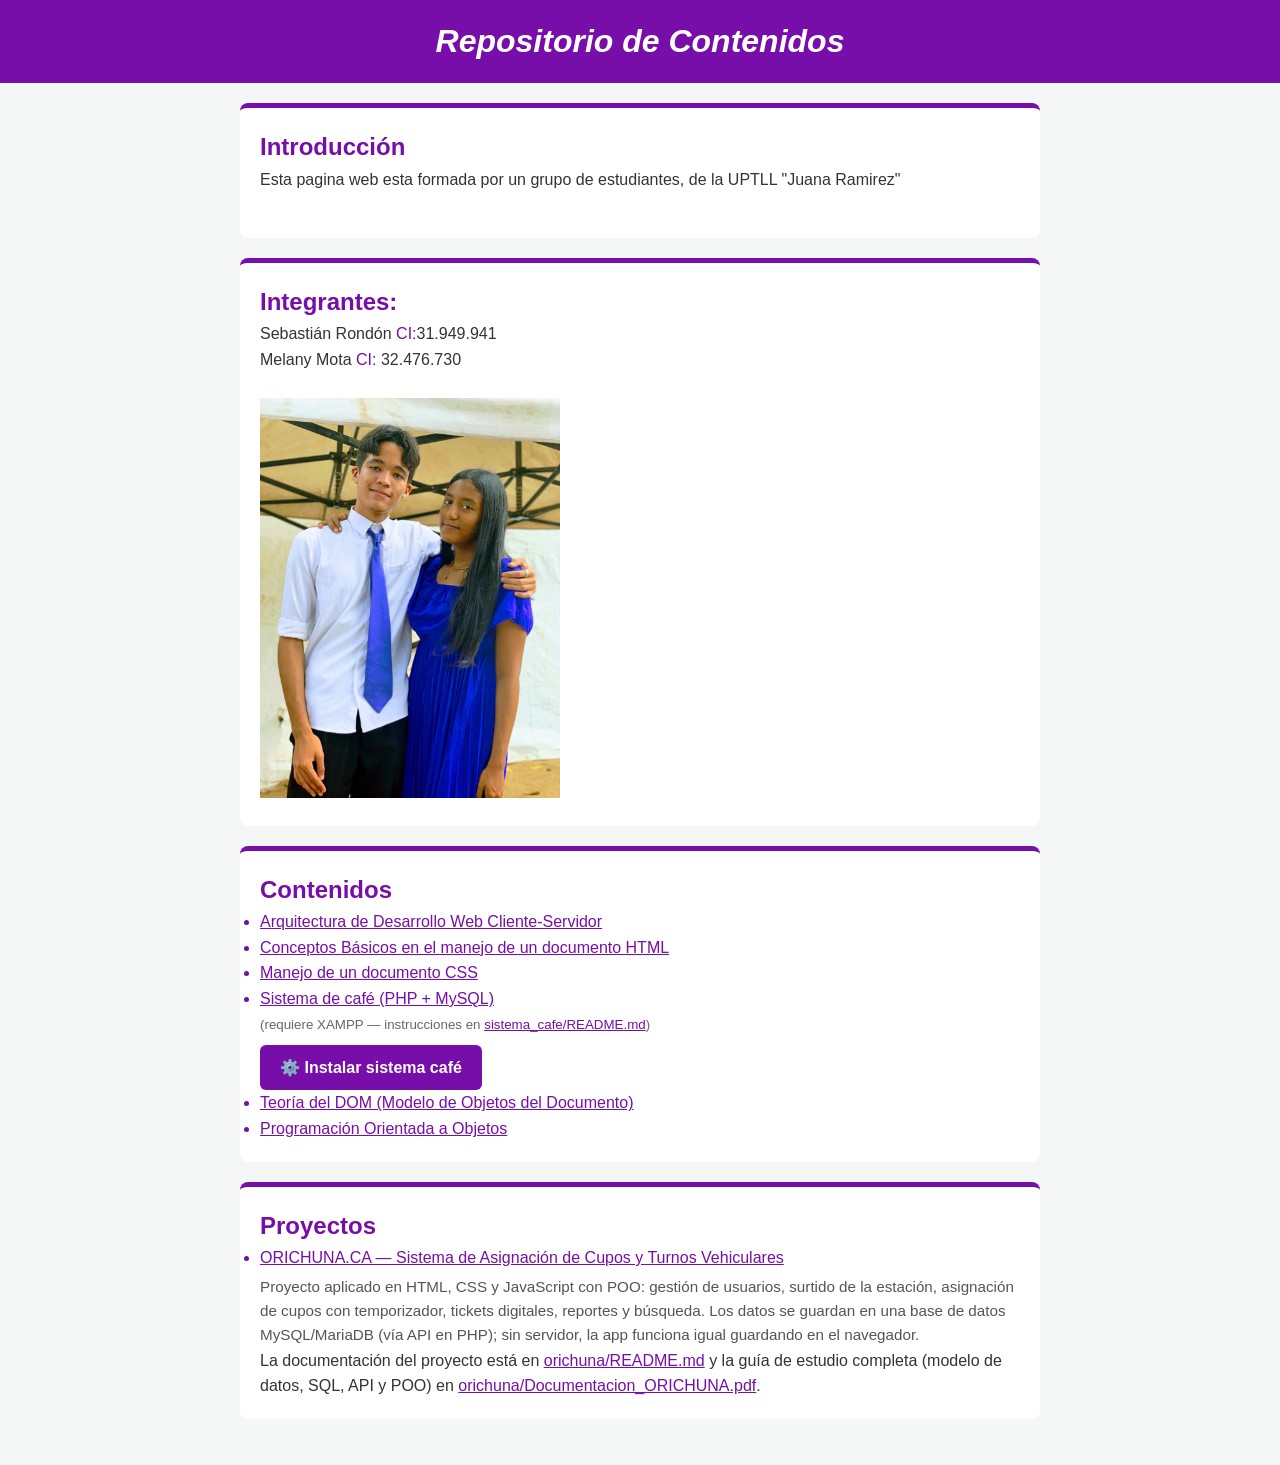
<file: Index.html>
<!DOCTYPE html>
<html lang="es">
<head>
    <meta charset="UTF-8">
    <link rel="stylesheet" href="Estilo pag.CSS">
    <title>Repositorio de Contenidos</title>
    
    <link rel="icon" type="image.jpg" href="Image/icon.jpg">
    
</head>
<body>

    <header>
        <h1><em>Repositorio de Contenidos</em></h1>
    </header>
    
    <!--descripcion -->
    <main class="contenido">
        <h2>Introducción</h2>
        <p>Esta pagina web esta formada por un grupo de estudiantes, de la UPTLL "Juana Ramirez"</p>
        <br>
    </main>  
    
    <!-- integrantes -->    
    <section class="contenido"> 
        <h2>Integrantes:</h2>
        <p>Sebastián Rondón <span style= "color:#780EA9">CI:</span>31.949.941 <br>Melany Mota    <span style="color:#780EA9">CI:</span> 32.476.730</p>
        <br>
        
        <img src="Image/Bichitos.jpg" width="300">
        
    </section>
    <!-- Lista de contenidos -->   
    <section class="contenido">
       <h2>Contenidos</h2> 
       
      <ul>
           <li>
               <a href="Cliente-Servidor.html">Arquitectura de Desarrollo Web Cliente-Servidor</a>
           </li>

           <li>
               <a href="Manejo doc html.html">Conceptos Básicos en el manejo de un documento HTML</a>
           </li>
           
           <li>
               <a href="Manejo doc css.html">Manejo de un documento CSS</a>
           </li>
           
           <li>
               <a href="http://localhost/sistema_cafe/instalar.php">Sistema de café (PHP + MySQL)</a>
               <br><small style="color:#666">(requiere XAMPP — instrucciones en <a href="sistema_cafe/README.md">sistema_cafe/README.md</a>)</small>
               <br>
               <a href="http://localhost/sistema_cafe/instalar.php"
                  style="display:inline-block; margin-top:8px; background:#780EA9; color:#ffffff; padding:10px 20px; border-radius:6px; text-decoration:none; font-weight:bold;">
                  ⚙️ Instalar sistema café
               </a>
           </li>

           <li>
               <a href="Teoria-DOM.html">Teoría del DOM (Modelo de Objetos del Documento)</a>
           </li>
           
           <li><a href="POO.html">Programación Orientada a Objetos</a></li>
       </ul>

    </section>

    <!-- Proyectos -->
    <section class="contenido">
       <h2>Proyectos</h2>

       <ul>
           <li>
               <a href="orichuna/index.html">ORICHUNA.CA — Sistema de Asignación de Cupos y Turnos Vehiculares</a><br>
               <span style="color:#555; font-size:0.95em; display:inline-block; margin-top:4px;">Proyecto aplicado en HTML, CSS y JavaScript con POO: gestión de usuarios,
               surtido de la estación, asignación de cupos con temporizador, tickets digitales,
               reportes y búsqueda. Los datos se guardan en una base de datos MySQL/MariaDB
               (vía API en PHP); sin servidor, la app funciona igual guardando en el navegador.</span>
           </li>
       </ul>

       <p>La documentación del proyecto está en
          <a href="orichuna/README.md">orichuna/README.md</a> y la guía de estudio completa
           (modelo de datos, SQL, API y POO) en
           <a href="orichuna/Documentacion_ORICHUNA.pdf">orichuna/Documentacion_ORICHUNA.pdf</a>.</p>

    </section>
    
<br> 

</body>
</html>
</file>
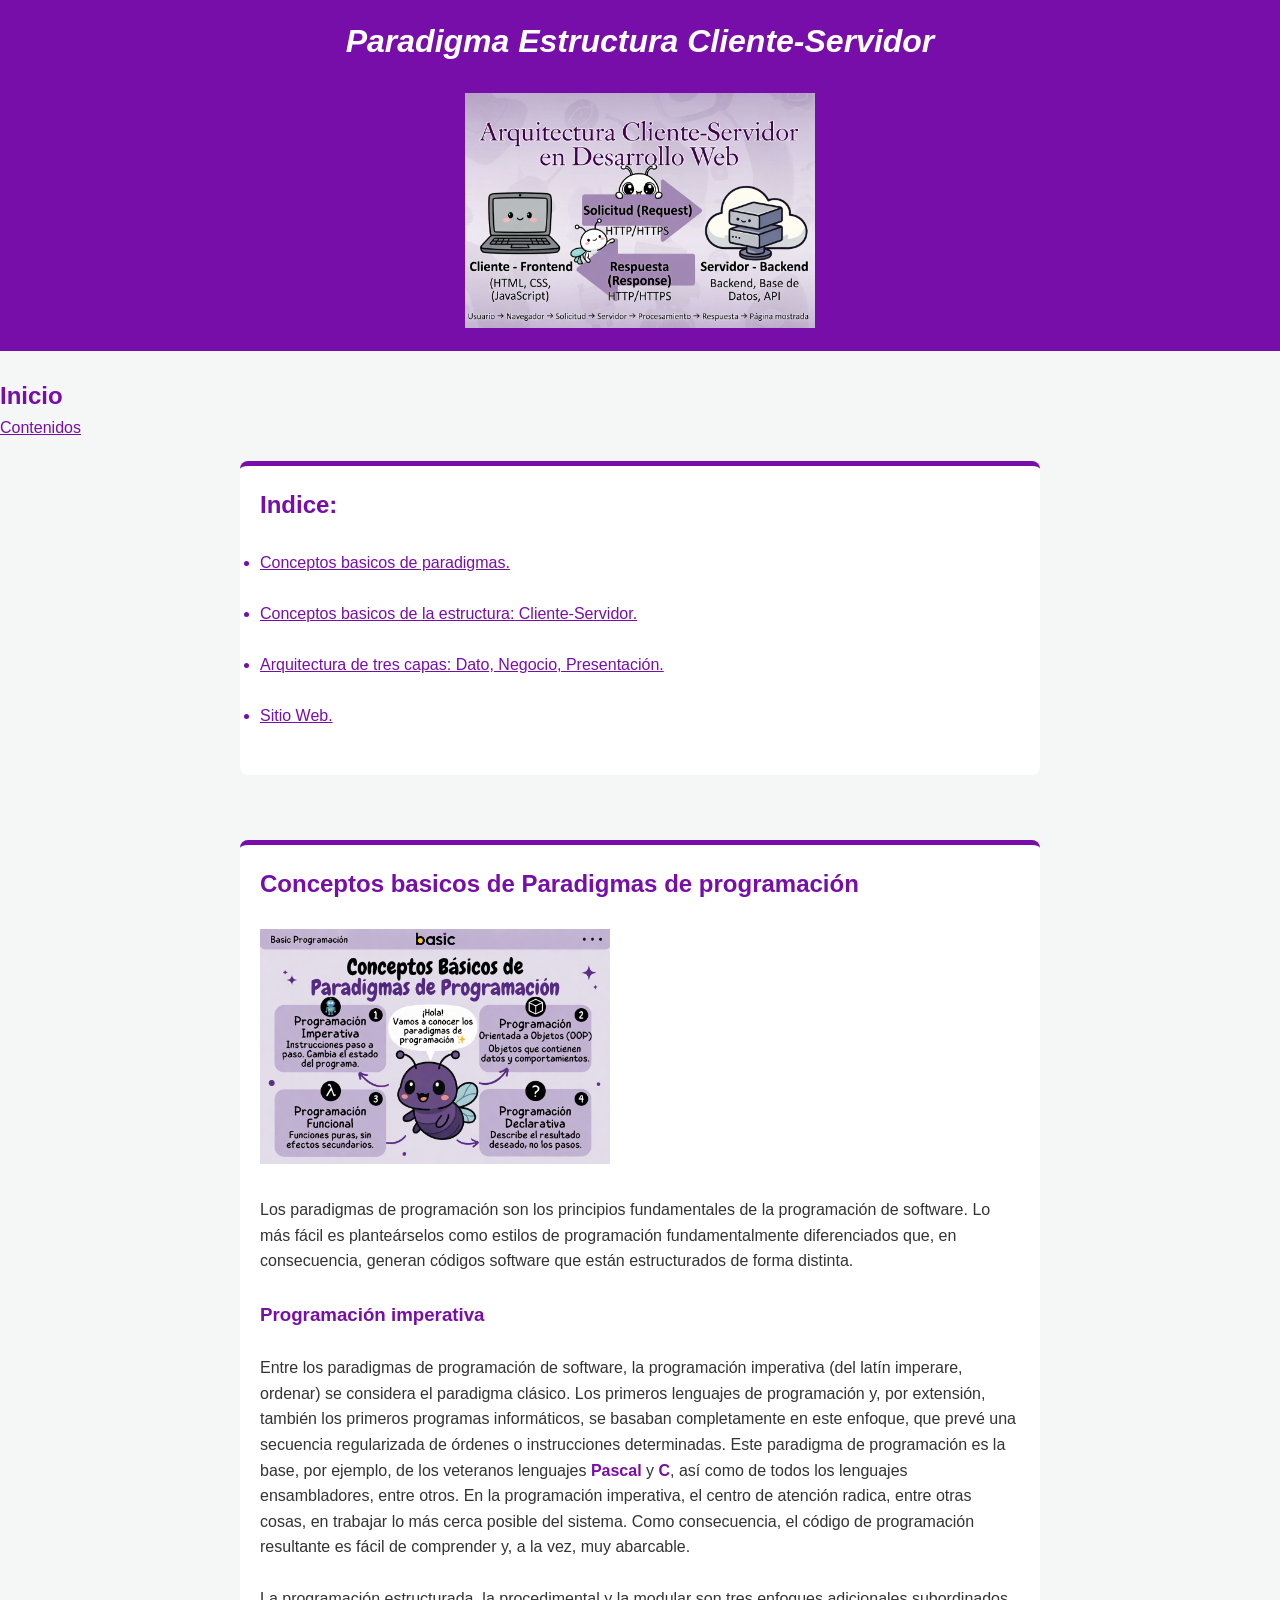
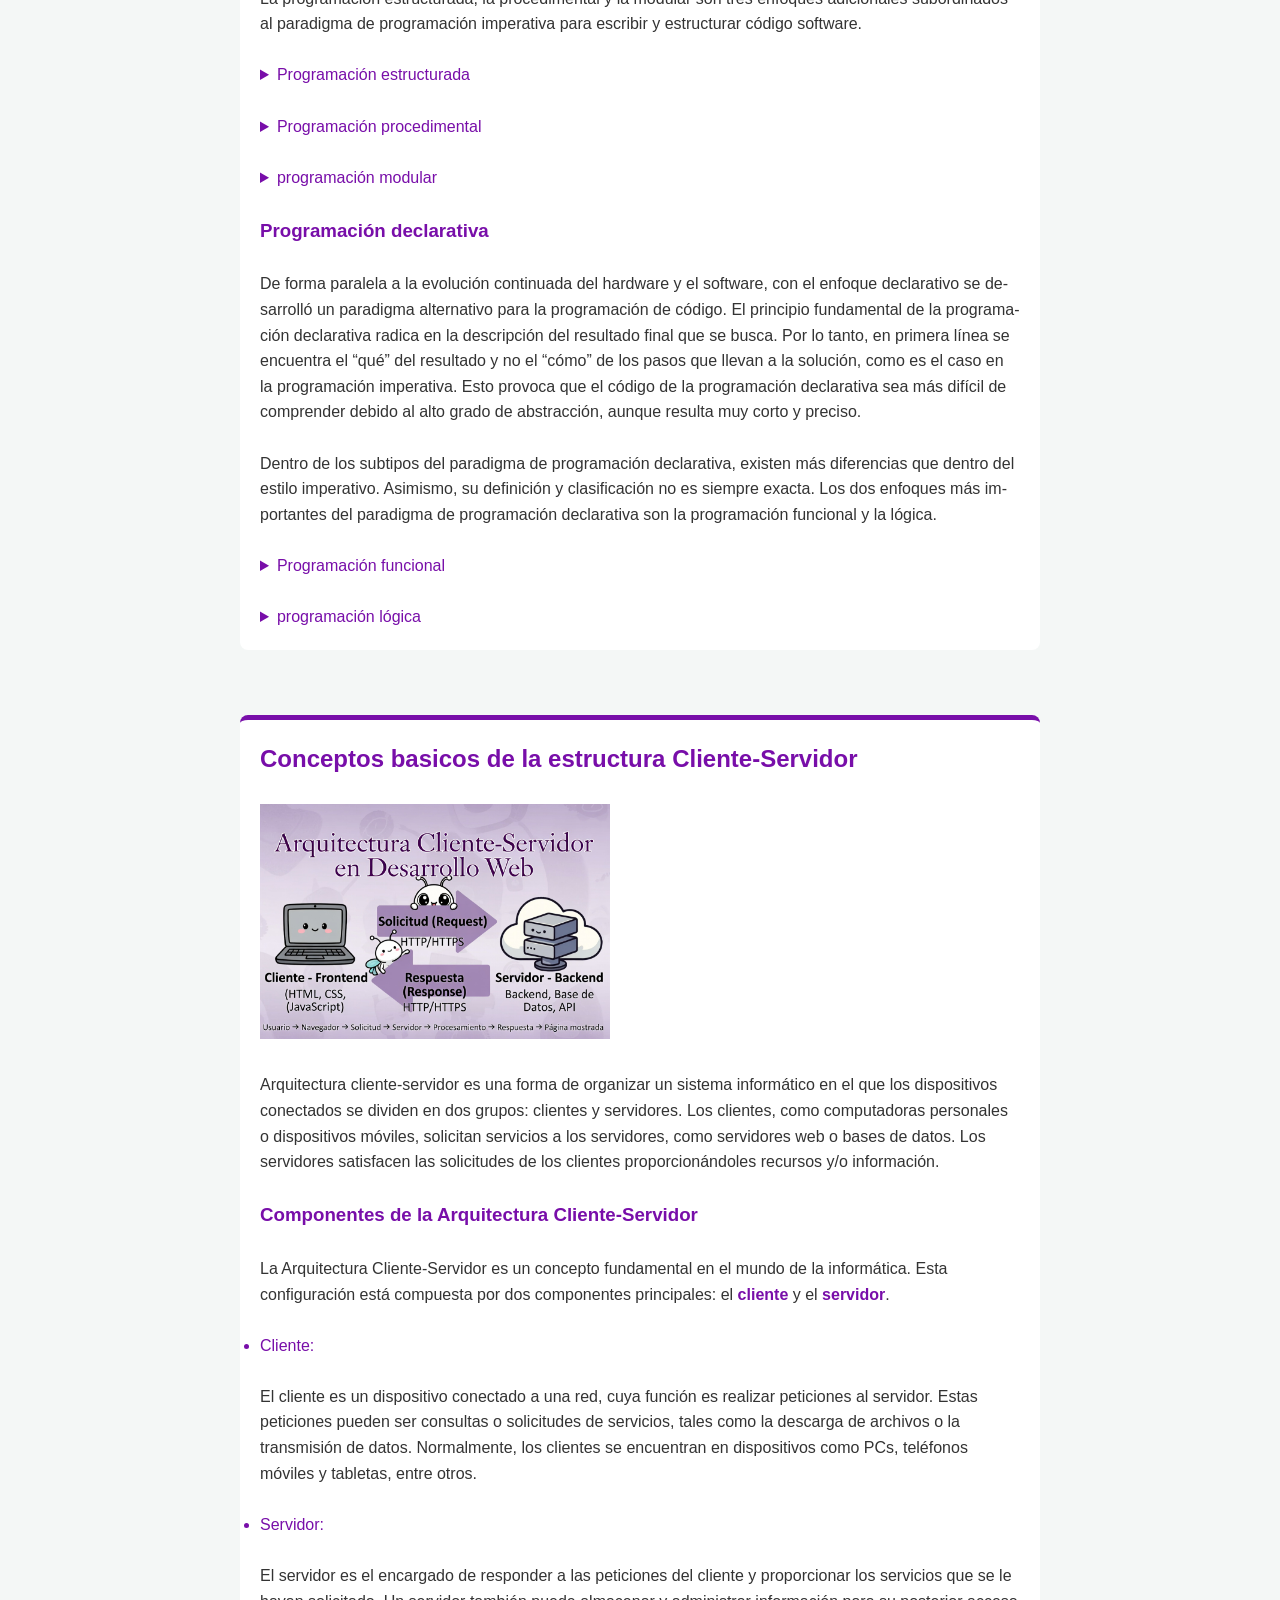
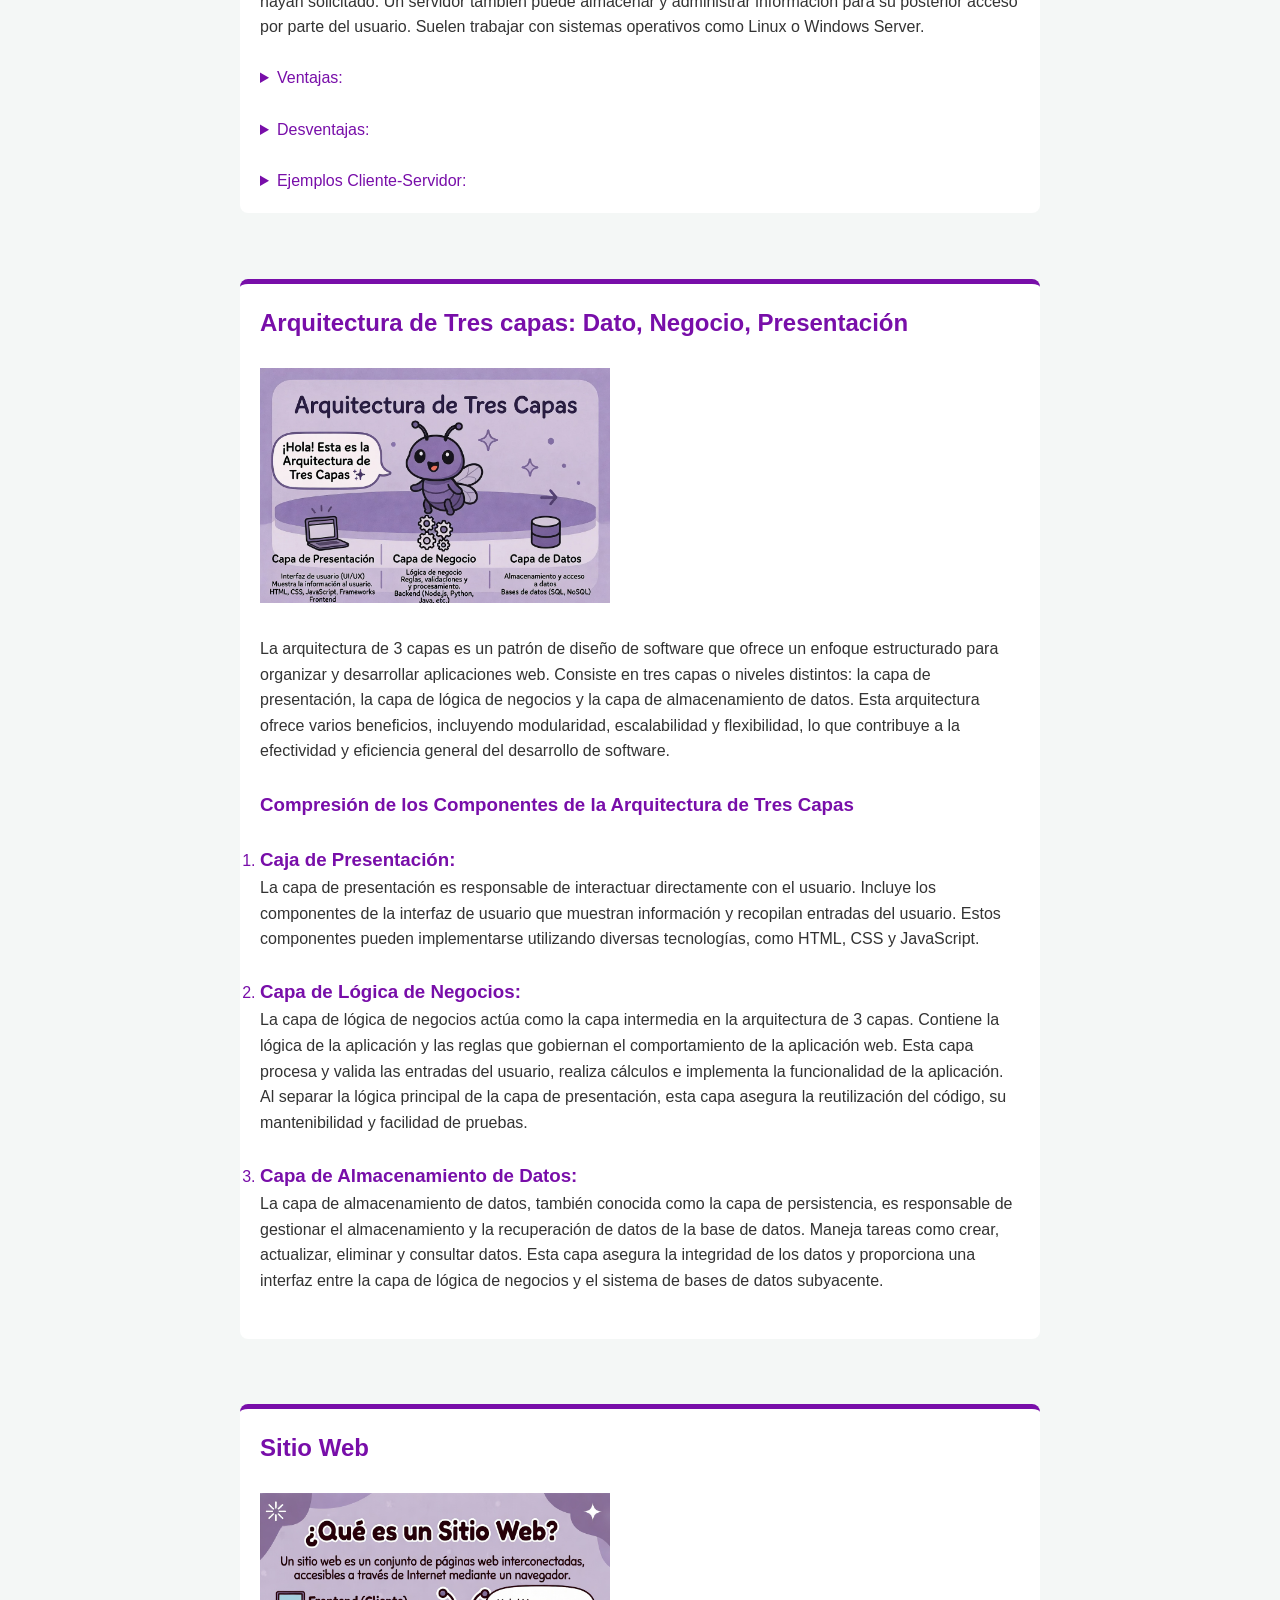
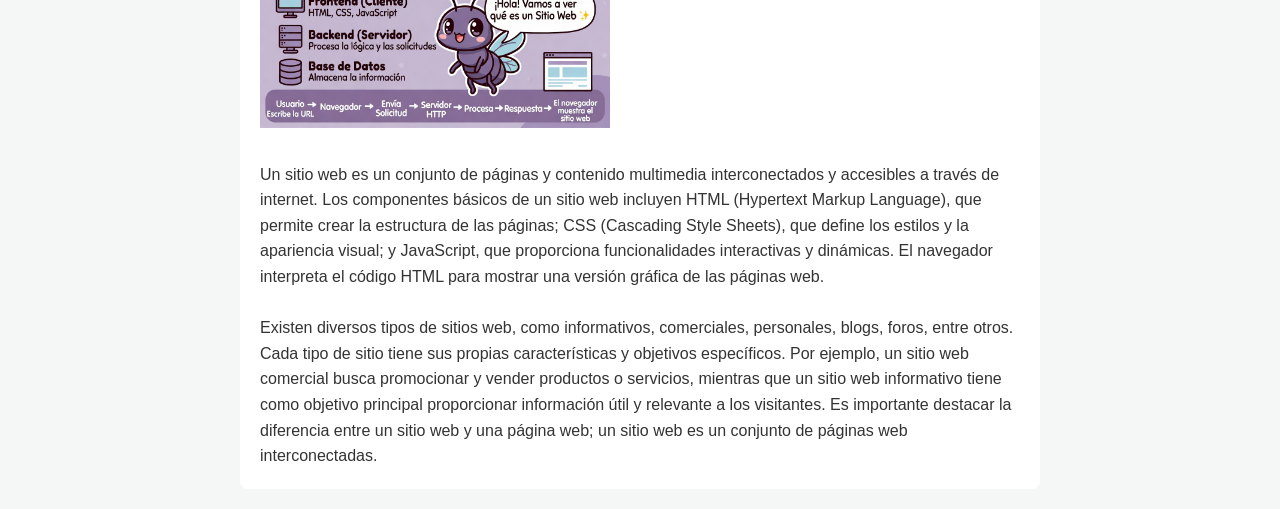
<file: Cliente-Servidor.html>
<!DOCTYPE html>
<html lang="es">
    
    
    <head>
    <meta charset="UTF-8">
    <meta name="viewport" content="width=device-width, initial-scale=1.0">

    <link rel="stylesheet" href="Estilo pag.CSS">
    <title>Estructura Cliente-Servidor</title>
    <icon>
</head>


        <body>

    <header>
        <h1><em>Paradigma Estructura Cliente-Servidor</em></h1> <br>
        <img src="Image/Desarrollo Web/Cliente-Servidor.jpg" width="350">
        
    </header>
    <br>
    <h2>Inicio</h2>    
    
    <a href="Index.html">Contenidos</a>
    <!--Indice -->
    <main class="contenido">
        <h2>Indice:</h2>
        
        <br>
        
        <ul>
            
            <li>
                 <a href="#Paradigmas basicos">Conceptos basicos de paradigmas.</a>
            </li>
                <br>
            <li> 
                <a href="#Cliente-Servidor">Conceptos basicos de la estructura: Cliente-Servidor.</a>
            </li>
                <br> 
            <li>
                <a href="#Tres capas"> Arquitectura de tres capas: Dato, Negocio, Presentación.</a>
            </li>
                <br>
            <li>
                 <a href="#Sitio Web">Sitio Web. </a>
            </li>
                <br>
            
        </ul>
        
        
        
        
        
        
        
    </main>
            <br>
    <!--Conceptos Basicos Paradigmas-->
    <section class="contenido">
        
        <h2 id="Paradigmas basicos">Conceptos basicos de Paradigmas de programación</h2> <br>
            
            <img src="Image/Desarrollo Web/Paradigmas.jpg" alt="" width="350" /> <br>
        
        <br>
        
        <ul>
            <article>
    
            Los paradigmas de programación son los principios fundamentales de la programación de software. Lo más fácil es planteárselos como estilos de programación fundamentalmente diferenciados que, en consecuencia, generan códigos software que están estructurados de forma distinta.
        
            </article>
            
            <br>
           
        <h3>
            Programación imperativa
        </h3>
         
        <br>
       
            <article>
                Entre los paradigmas de programación de software, la programación imperativa (del latín imperare, ordenar) se considera el paradigma clásico. Los primeros lenguajes de programación y, por extensión, también los primeros programas informáticos, se basaban completamente en este enfoque, que prevé una secuencia regularizada de órdenes o instrucciones determinadas. Este paradigma de programación es la base, por ejemplo, de los veteranos lenguajes <strong>Pascal</strong> y <strong>C</strong>, así como de todos los lenguajes ensambladores, entre otros. En la programación imperativa, el centro de atención radica, entre otras cosas, en trabajar lo más cerca posible del sistema. Como consecuencia, el código de programación resultante es fácil de comprender y, a la vez, muy abarcable.
            </article>
           
            <br>
            
            <p>
                La programación estructurada, la procedimental y la modular son tres enfoques adicionales subordinados al paradigma de programación imperativa para escribir y estructurar código software.
            </p>
            
            <br>

 
 
            
        
     
       <details> 
       
            <summary>
                Programación estructurada      
            </summary>

      
        
            
            
            <br>
            
            <article>
                
                El enfoque estructurado de programación constituye una forma simplificada de programación imperativa. La principal modificación del principio básico radica en que, en lugar de instrucciones de salto absolutas (instrucciones que provocan que el procesamiento no continúe con la siguiente instrucción, sino en otro lugar) este paradigma de programación de software prevé el <strong>uso de bucles y estructuras de control</strong>. Un ejemplo de ello es el uso de <strong>“do...while”</strong> para realizar una instrucción de forma automática siempre que se dé una determinada condición (al menos una vez).
                
            </article>
            
        </details>

            <br>

        <details>
            <summary>Programación procedimental</summary>
                <br>
                    <article>
                        El paradigma de programación procedimental amplía el enfoque imperativo con la posibilidad de desglosar algoritmos en porciones manejables. Estos se denominan como procedimientos, dependiendo del lenguaje de programación, o también como subprogramas, rutinas o funciones. El sentido y el propósito de esta distribución es hacer que el código de programa sea más claro y evitar las repeticiones innecesarias de código. Mediante la abstracción de los algoritmos, el paradigma de software procedimental representa un paso decisivo desde los lenguajes ensambladores simples hasta los lenguajes estándar complejos.
                    </article>

        </details>
        
            <br>

        <details>
            <summary>programación modular</summary>
                <br>
                    <article>
                        La pro­gra­ma­ción modular también se clasifica como un subtipo del paradigma de pro­gra­ma­ción im­pe­ra­ti­vo. En principio, es muy similar al enfoque pro­ce­di­me­n­tal, o más bien lo adapta a los re­que­ri­mie­n­tos de proyectos de software mayores y más amplios. En este sentido, el código fuente se divide es­pe­cí­fi­ca­me­n­te en bloques parciales lógicos in­de­pe­n­die­n­tes los unos de los otros para pro­po­r­cio­nar más tra­n­s­pa­re­n­cia y facilitar el proceso de debugging (re­so­lu­ción de errores). Los bloques parciales in­di­vi­dua­les, de­no­mi­na­dos módulos, se pueden probar por separado antes de vi­n­cu­lar­los po­s­te­rio­r­me­n­te a una apli­ca­ción conjunta.
                    </article>
        </details>
        
            <br>


    <h3>Programación declarativa</h3>
    
        <br>
    
    <article>
        De forma paralela a la evolución co­n­ti­nua­da del hardware y el software, con el enfoque de­cla­ra­ti­vo se de­sa­rro­lló un paradigma al­te­r­na­ti­vo para la pro­gra­ma­ción de código. El principio fu­n­da­me­n­tal de la pro­gra­ma­ción de­cla­ra­ti­va radica en la de­s­cri­p­ción del resultado final que se busca. Por lo tanto, en primera línea se encuentra el “qué” del resultado y no el “cómo” de los pasos que llevan a la solución, como es el caso en la pro­gra­ma­ción im­pe­ra­ti­va. Esto provoca que el código de la pro­gra­ma­ción de­cla­ra­ti­va sea más difícil de co­m­pre­n­der debido al alto grado de ab­s­tra­c­ción, aunque resulta muy corto y preciso.
    </article>
        
        <br>
        
        <p>
            Dentro de los subtipos del paradigma de pro­gra­ma­ción de­cla­ra­ti­va, existen más di­fe­re­n­cias que dentro del estilo im­pe­ra­ti­vo. Asimismo, su de­fi­ni­ción y cla­si­fi­ca­ción no es siempre exacta. Los dos enfoques más im­po­r­ta­n­tes del paradigma de pro­gra­ma­ción de­cla­ra­ti­va son la pro­gra­ma­ción funcional y la lógica.
        </p>

<br>

                <details>
            <summary>Programación funcional</summary>
                <br>
                    <p>
                        Las funciones existen en cualquier lenguaje de programación estándar. Sin embargo, los enfoques funcionales del desarrollo de software cuentan con funciones de una clase especial: 
                     </p>  
                     
                     <br> 
                     
                     <p>Un programa de programación funcional consta de llamadas de función concatenadas en las que cada parte del programa se interpreta como una función. En este sentido, las funciones dentro de la programación funcional pueden adoptar distintas “estructuras”. Por ejemplo, se pueden vincular entre sí como datos o se pueden utilizar en forma de parámetros. Asimismo, se pueden utilizar como resultados de función. En contraposición, el paradigma se ocupa de que no haya asignaciones independientes de valores.
                     </p>
                      
                        <br>
                        
                     <p>Los subtipos de la programación declarativa son muy importantes para la informática en general y al mismo tiempo cuentan con aplicaciones muy versátiles. El tratamiento especial de funciones permite a los programadores que trabajan de forma funcional componer y aplicar nuevas normas de cálculo de gran alcance a partir de funciones
                    </p>
        </details>
<br>

        <details>
            <summary>programación lógica</summary>
                <br>
                    <article>
                        El paradigma de software lógico, de­no­mi­na­do también como pro­gra­ma­ción pre­di­ca­ti­va, se basa en la lógica ma­te­má­ti­ca. En lugar de una sucesión de in­s­tru­c­cio­nes, un software pro­gra­ma­do según este principio contiene un conjunto de pri­n­ci­pios que se pueden entender como una re­co­pi­la­ción de hechos y su­po­si­cio­nes. Todas las so­li­ci­tu­des al programa se procesan de forma que el in­té­r­pre­te recurre a estos pri­n­ci­pios y les aplica reglas definidas pre­via­me­n­te para alcanzar el resultado deseado.
                    </article>
        </details>


            </ul>
    </section>
            <br>
    <!--Conceptos basicos Cliente-Servidor-->
    <section class="contenido">
         
        <h2 id="Cliente-Servidor">Conceptos basicos de la estructura Cliente-Servidor
        </h2> 
            <br>
                <img src="Image/Desarrollo Web/Cliente-Servidor.jpg" alt="" width="350" /> <br>
            <br>
        <article>
            Arquitectura cliente-servidor es una forma de organizar un sistema informático en el que los dispositivos conectados se dividen en dos grupos: clientes y servidores. Los clientes, como computadoras personales o dispositivos móviles, solicitan servicios a los servidores, como servidores web o bases de datos. Los servidores satisfacen las solicitudes de los clientes proporcionándoles recursos y/o información.

        </article>
            <br>
        
        <h3>
            Componentes de la Arquitectura Cliente-Servidor
        </h3>
            <br>
        
            <p>
                La Arquitectura Cliente-Servidor es un concepto fundamental en el mundo de la informática. Esta configuración está compuesta por dos componentes principales: el <strong>cliente</strong> y el <strong>servidor</strong>.
            </p>
                <br>
                
        <ul>
            <li>Cliente:</li>
                <br>
                    <article>
                        El cliente es un dispositivo conectado a una red, cuya función es realizar peticiones al servidor. Estas peticiones pueden ser consultas o solicitudes de servicios, tales como la descarga de archivos o la transmisión de datos. Normalmente, los clientes se encuentran en dispositivos como PCs, teléfonos móviles y tabletas, entre otros.
                    </article>
        </details>
                <br>
                
        
            <li>Servidor:</li>
                <br>
                    <article>
                        El servidor es el encargado de responder a las peticiones del cliente y proporcionar los servicios que se le hayan solicitado. Un servidor también puede almacenar y administrar información para su posterior acceso por parte del usuario. Suelen trabajar con sistemas operativos como Linux o Windows Server.
                    </article>
                        <br>
            
        </ul>

        <!--Ventajas-->
        <details>
            <summary>Ventajas:</summary>
                <br>
                    <ul>
                        
                        <li>Mayor escalabilidad:</li>
                        
                            <p>
                                La capacidad de agregar más servidores a la red significa que puede manejar cargas de trabajo mucho mayores sin disminuir el rendimiento.
                            </p>
                            
                                <br>
                                
                        <li>Menos costes:</li>
                        
                            <p>
                                 Al utilizar un único servidor para proporcionar servicios a varios usuarios, los costes son menores.
                            </p>
                            
                                <br>
                                
                        <li>Mejor seguridad:</li>
                        
                            <p>
                                Los datos se almacenan en servidores centralizados. En consecuencia, es más fácil protegerlos contra intrusiones externas.
                            </p>
                            
                                <br>
                                
                        <li>Mayor fiabilidad:</li>
                        
                            <p>
                                El hecho de que todos los recursos estén centralizados significa que si hay algún problema con un solo servidor, no afectará el funcionamiento del sistema completo.
                            </p>
                            
                                <br>
                        <li>Accesibilidad remota:</li>
                            <p>
                                Los usuarios pueden acceder a los recursos y servicios desde cualquier lugar con conexión a Internet.
                            </p>
                            
                                <br>
                        
                    </ul>
        </details>
            <br>
        <!--Desventajas-->
        <details>
            <summary>Desventajas:</summary>
                <br>
                    <ul>
                        <li>Vulnerabilidad a ataques externos:</li>
                            <p>
                                Al estar todos los recursos concentrados en un solo lugar, puede ser más fácil para los hackers atacarlos todos a la vez.
                            </p>
                                <br>
                                
                        <li>Dependencia del ancho de banda:</li>
                            <p>
                                Si el ancho de banda es bajo o inestable, el rendimiento general del sistema será menor.
                            </p>
                                <br>

                        <li>Dependecia de actualizaciones:</li>
                            <p>
                                Necesidad de mantener parches y actualizaciones constantemente para asegurarse de contar con las últimas versiones de software disponibles.
                            </p>
                                <br>
                    </ul>
        </details>
            <br>
        <!--Ejemplo Cliente-Servidor-->    
        <details>
            <summary>Ejemplos Cliente-Servidor:</summary>
                <br>
                    <ul>

                        <li>Correo Electronico:</li>
                            <p>
                                En el caso del correo electrónico, el usuario utiliza su dispositivo cliente para conectarse al servidor que almacena todos los mensajes enviados y recibidos. El usuario puede leer y escribir mensajes desde su dispositivo sin necesidad de acceder directamente al servidor.
                            </p>
                                <br>

                        <li>Navegación Web:</li>
                            <p>
                                La navegación web es un buen ejemplo de la arquitectura cliente-servidor donde el navegador web actúa como el dispositivo cliente para conectarse a los servidores donde se alojan las páginas web. Una vez que se establece la conexión, el navegador envía peticiones al servidor solicitando contenido que luego se muestra en pantalla.
                            </p>
                                <br>

                        <li>Impresión Remota:</li>
                            <p>
                                Del mismo modo, es posible imprimir documentos desde cualquier lugar del mundo mediante la configuración de impresoras remotas. Lo que es posible gracias a la arquitectura cliente-servidor. Esta configuración permite que los documentos sean enviados directamente desde tu equipo hasta la impresora remota sin tener que instalar software adicional en tu equipo.
                            </p>
                                <br> 

                        <li>Compartición Remota:</li>
                            <p>
                                La compartición de archivos también forma parte del concepto de arquitectura Cliente-Servidor. Los usuarios acceden desde sus equipos a los archivos compartidos alojados en determinado servidor sin necesidad de transferir físicamente dichos archivos entre ellos mismos.
                            </p>
                                <br>

                    </ul>
        </details>




                
    </section>
            <br>
    <!--Arquitectura de Tres Capas-->
    <section class="contenido">
        
        <h2 id="Tres capas">Arquitectura de Tres capas: Dato, Negocio, Presentación</h2>
            <br>
            <img src="Image/Desarrollo Web/Tres capas.jpg" width="350"> <br> <br>
            
        <article>
            La arquitectura de 3 capas es un patrón de diseño de software que ofrece un enfoque estructurado para organizar y desarrollar aplicaciones web. Consiste en tres capas o niveles distintos: la capa de presentación, la capa de lógica de negocios y la capa de almacenamiento de datos. Esta arquitectura ofrece varios beneficios, incluyendo modularidad, escalabilidad y flexibilidad, lo que contribuye a la efectividad y eficiencia general del desarrollo de software.
        </article>
            <br>
            
        <h3>Compresión de los Componentes de la Arquitectura de Tres Capas</h3>
            <br>
            
            <ol>
                <li><h3>Caja de Presentación:</h3></li>
                    <aside>
                        La capa de presentación es responsable de interactuar directamente con el usuario. Incluye los componentes de la interfaz de usuario que muestran información y recopilan entradas del usuario. Estos componentes pueden implementarse utilizando diversas tecnologías, como HTML, CSS y JavaScript.
                    </aside>
                        <br>
            
                <li><h3>Capa de Lógica de Negocios:</h3></li>
                    <aside>
                        La capa de lógica de negocios actúa como la capa intermedia en la arquitectura de 3 capas. Contiene la lógica de la aplicación y las reglas que gobiernan el comportamiento de la aplicación web. Esta capa procesa y valida las entradas del usuario, realiza cálculos e implementa la funcionalidad de la aplicación. Al separar la lógica principal de la capa de presentación, esta capa asegura la reutilización del código, su mantenibilidad y facilidad de pruebas.
                    </aside>
                        <br>
            
                <li><h3>Capa de Almacenamiento de Datos:</h3></li>
                    <aside>
                        La capa de almacenamiento de datos, también conocida como la capa de persistencia, es responsable de gestionar el almacenamiento y la recuperación de datos de la base de datos. Maneja tareas como crear, actualizar, eliminar y consultar datos. Esta capa asegura la integridad de los datos y proporciona una interfaz entre la capa de lógica de negocios y el sistema de bases de datos subyacente.
                    </aside>
                        <br>
            
            
            </ol>
        
        
    </section>
            <br>
    <!--Sitio Web-->    
    <section class="contenido">
        
    <h2 id="Sitio Web">Sitio Web</h2>       
        <br>
        
        <img src="Image/Desarrollo Web/Sitio Web.jpg" alt="" width="350"/>
        <br> <br>
        
        <article>
             

            Un sitio web es un conjunto de páginas y contenido multimedia interconectados y accesibles a través de internet. Los componentes básicos de un sitio web incluyen HTML (Hypertext Markup Language), que permite crear la estructura de las páginas; CSS (Cascading Style Sheets), que define los estilos y la apariencia visual; y JavaScript, que proporciona funcionalidades interactivas y dinámicas. El navegador interpreta el código HTML para mostrar una versión gráfica de las páginas web.<br> <br>

            Existen diversos tipos de sitios web, como informativos, comerciales, personales, blogs, foros, entre otros. Cada tipo de sitio tiene sus propias características y objetivos específicos. Por ejemplo, un sitio web comercial busca promocionar y vender productos o servicios, mientras que un sitio web informativo tiene como objetivo principal proporcionar información útil y relevante a los visitantes. Es importante destacar la diferencia entre un sitio web y una página web; un sitio web es un conjunto de páginas web interconectadas.
        </article>
        
        
        
        
        
        
        
        
        
        
        
        
        
    </section>
    
    </body>
    
    
</html>
</file>
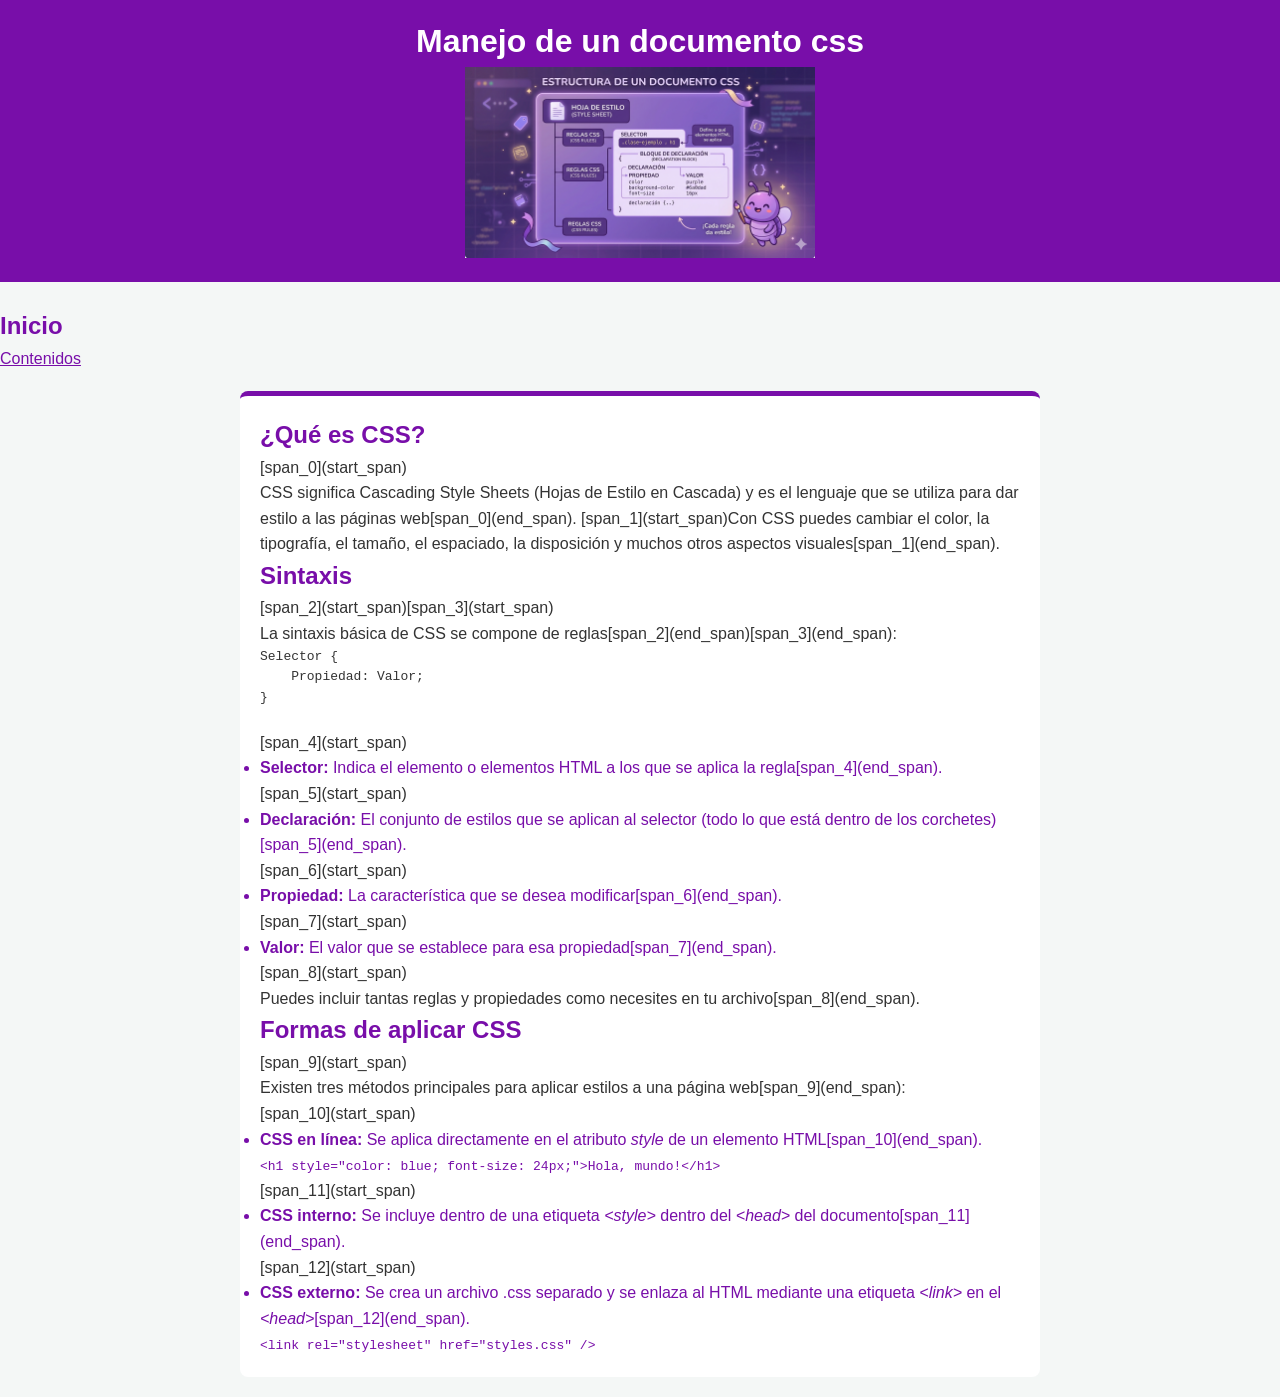
<file: Manejo doc css.html>
<!DOCTYPE html>
<html lang="es">
    
    
<head>
    <meta charset="UTF-8">
    <meta name="viewport" content="width=device-width, initial-scale=1.0">

    <link rel="stylesheet" href="Estilo pag.CSS">
    <title>Manejo de un documento css</title>
    
</head>

<body>
    
        <header>
            <h1>Manejo de un documento css</h1>
            <img src="Image/Struct Css/Estructura css.jpg" width="350" />
        </header>
        
        <br>
        
            
    <h2>Inicio</h2>    
    
    <a href="Index.html">Contenidos</a>
        <br>
    
    <section class="contenido">
    <h2>¿Qué es CSS?</h2>
    [span_0](start_span)<p>CSS significa Cascading Style Sheets (Hojas de Estilo en Cascada) y es el lenguaje que se utiliza para dar estilo a las páginas web[span_0](end_span). [span_1](start_span)Con CSS puedes cambiar el color, la tipografía, el tamaño, el espaciado, la disposición y muchos otros aspectos visuales[span_1](end_span).</p>

    <h2>Sintaxis</h2>
    [span_2](start_span)[span_3](start_span)<p>La sintaxis básica de CSS se compone de reglas[span_2](end_span)[span_3](end_span):</p>
    
    <pre>
Selector {
    Propiedad: Valor;
}
    </pre>

    <ul>
        [span_4](start_span)<li><strong>Selector:</strong> Indica el elemento o elementos HTML a los que se aplica la regla[span_4](end_span).</li>
        [span_5](start_span)<li><strong>Declaración:</strong> El conjunto de estilos que se aplican al selector (todo lo que está dentro de los corchetes)[span_5](end_span).</li>
        [span_6](start_span)<li><strong>Propiedad:</strong> La característica que se desea modificar[span_6](end_span).</li>
        [span_7](start_span)<li><strong>Valor:</strong> El valor que se establece para esa propiedad[span_7](end_span).</li>
    </ul>
    [span_8](start_span)<p>Puedes incluir tantas reglas y propiedades como necesites en tu archivo[span_8](end_span).</p>

    <h2>Formas de aplicar CSS</h2>
    [span_9](start_span)<p>Existen tres métodos principales para aplicar estilos a una página web[span_9](end_span):</p>

    <ul>
        [span_10](start_span)<li><strong>CSS en línea:</strong> Se aplica directamente en el atributo <em>style</em> de un elemento HTML[span_10](end_span).<br>
            <code>&lt;h1 style="color: blue; font-size: 24px;"&gt;Hola, mundo!&lt;/h1&gt;</code>
        </li>
        [span_11](start_span)<li><strong>CSS interno:</strong> Se incluye dentro de una etiqueta <em>&lt;style&gt;</em> dentro del <em>&lt;head&gt;</em> del documento[span_11](end_span).</li>
        [span_12](start_span)<li><strong>CSS externo:</strong> Se crea un archivo .css separado y se enlaza al HTML mediante una etiqueta <em>&lt;link&gt;</em> en el <em>&lt;head&gt;</em>[span_12](end_span).<br>
            <code>&lt;link rel="stylesheet" href="styles.css" /&gt;</code>
        </li>
    </ul>
</section>

    
    
    
</body>




</html>
</file>
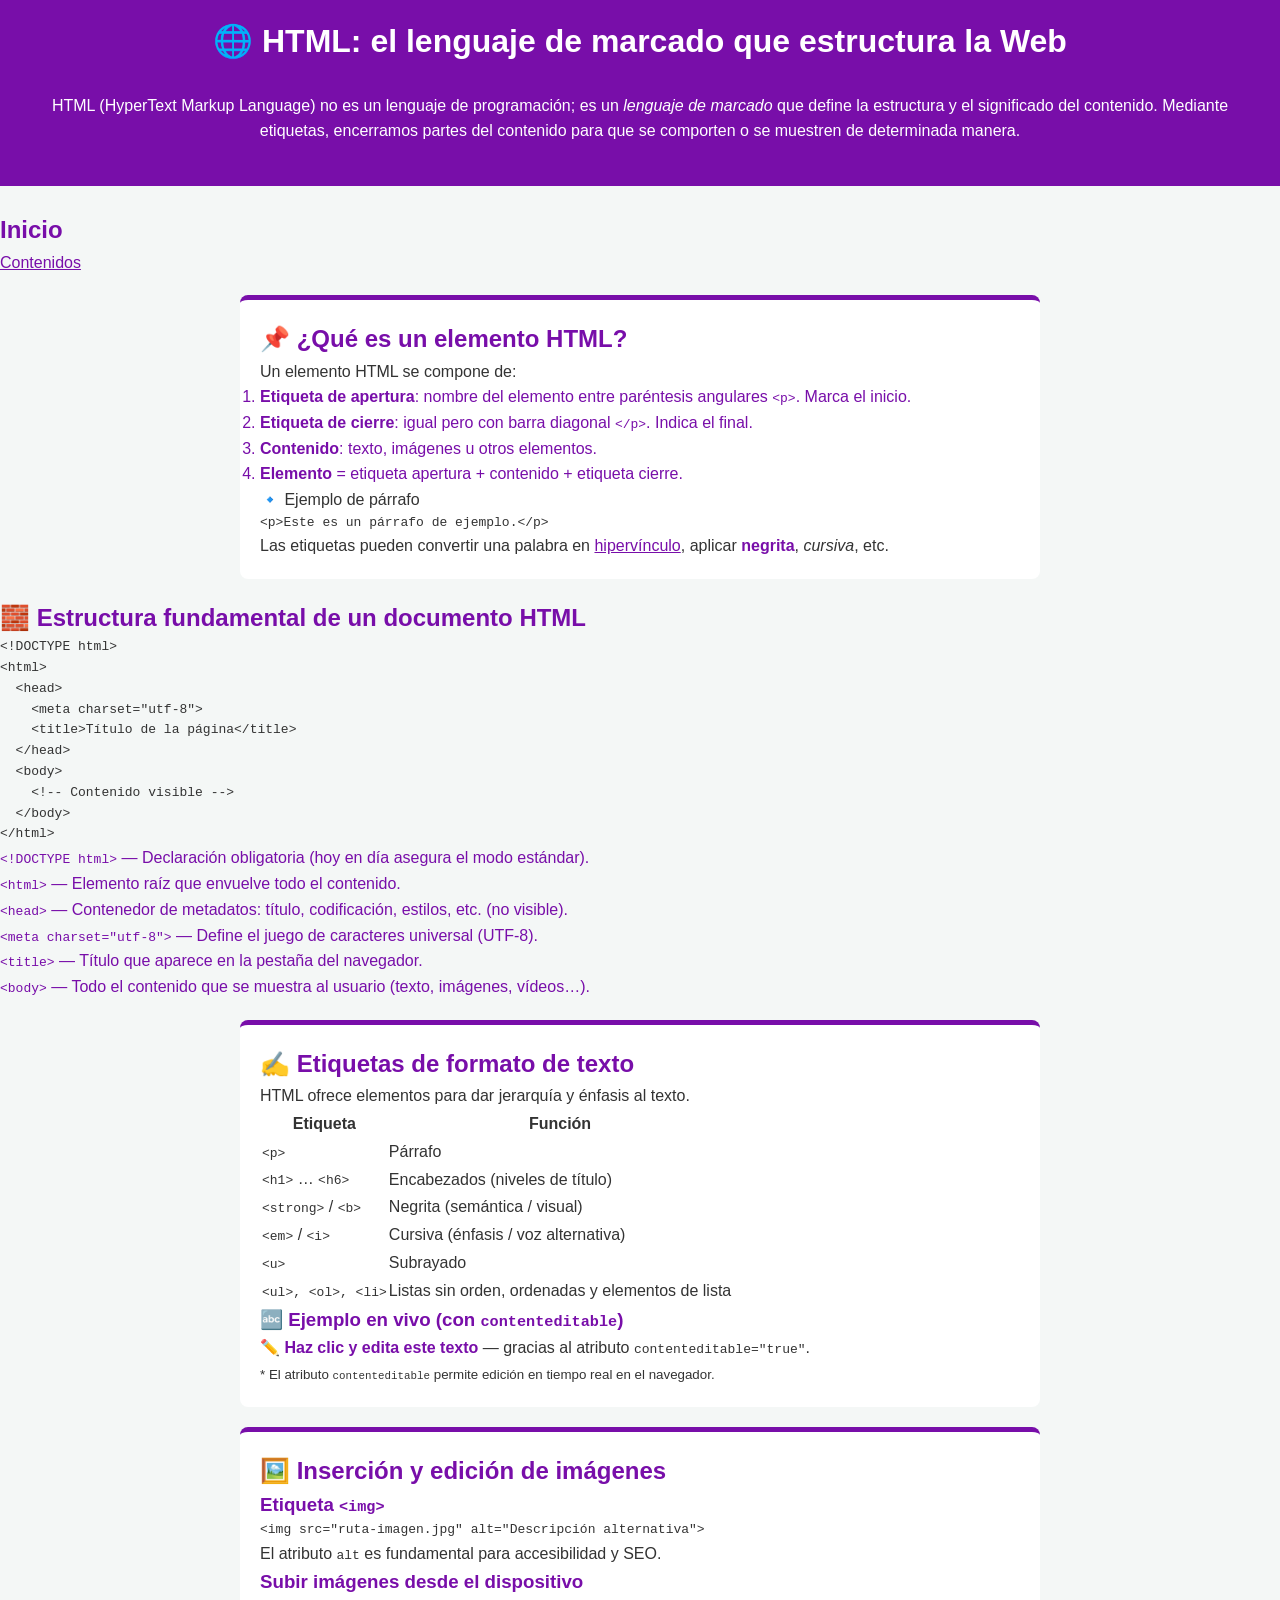
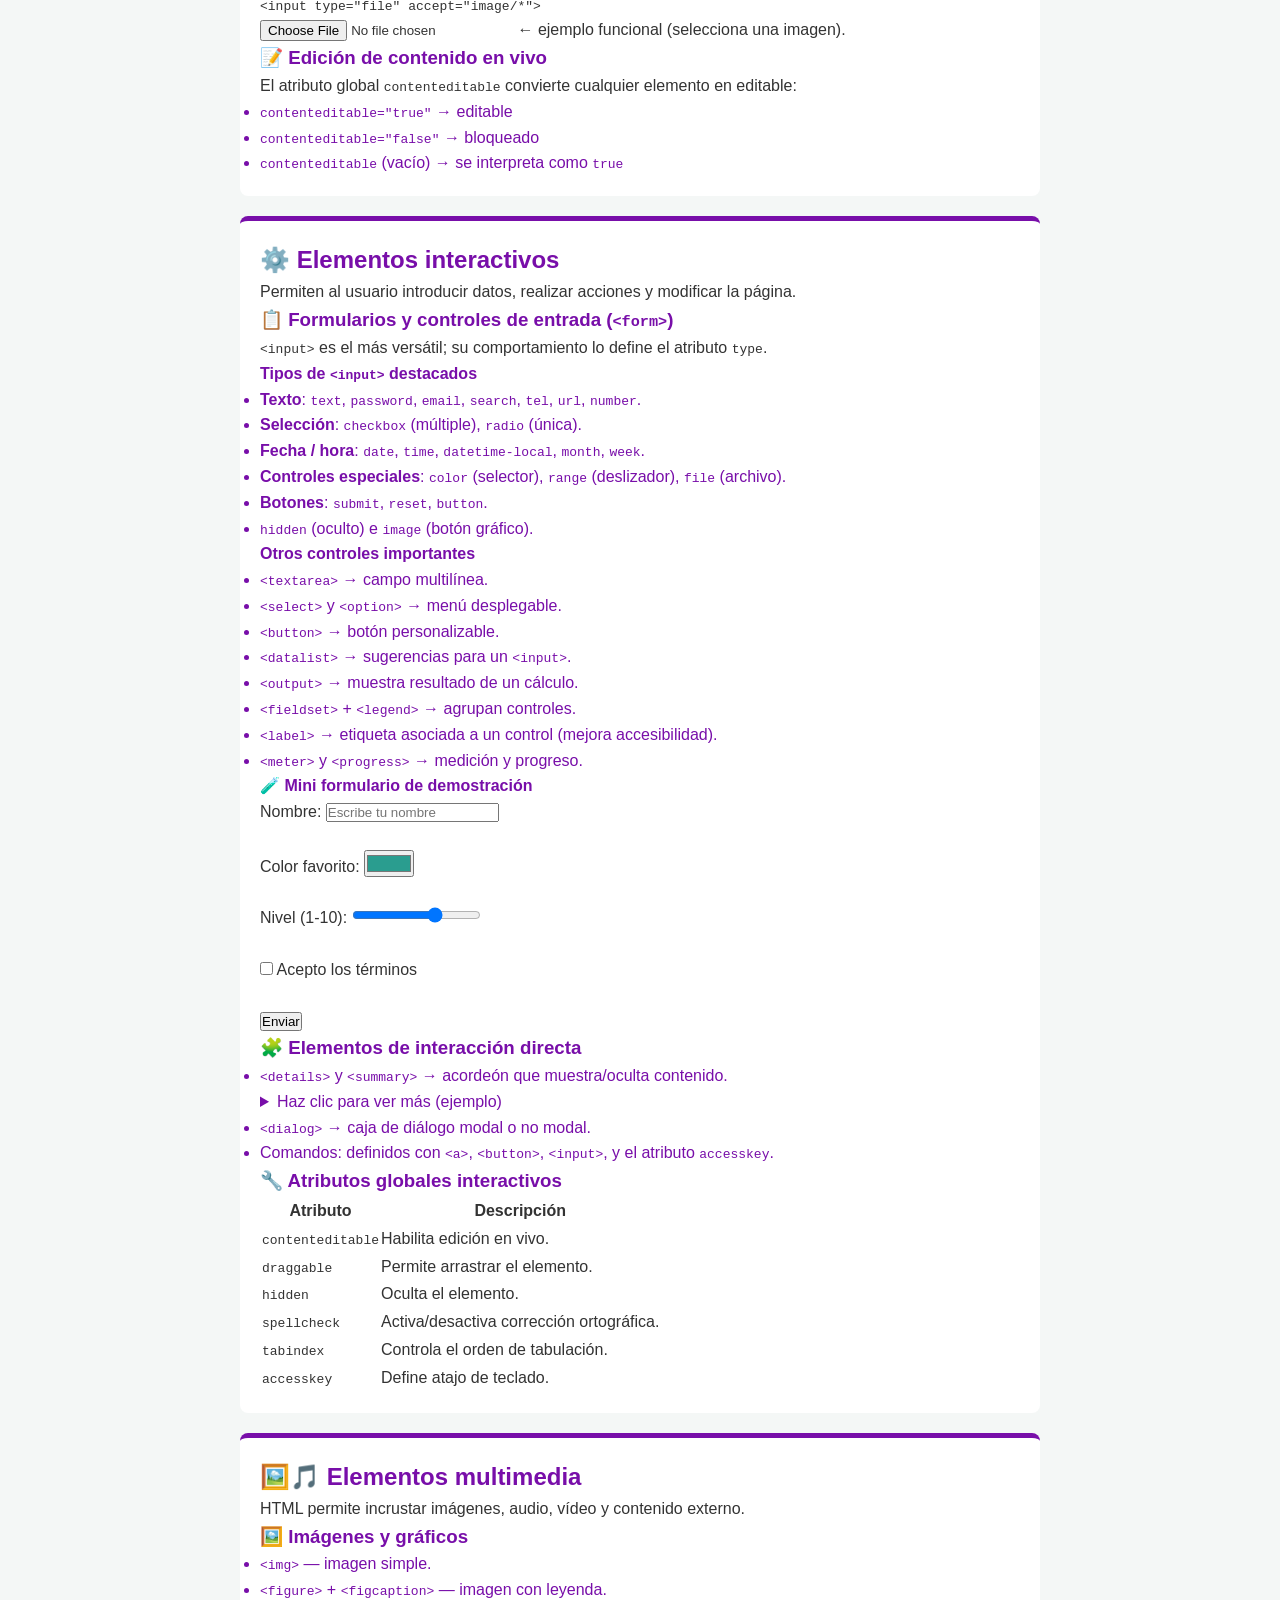
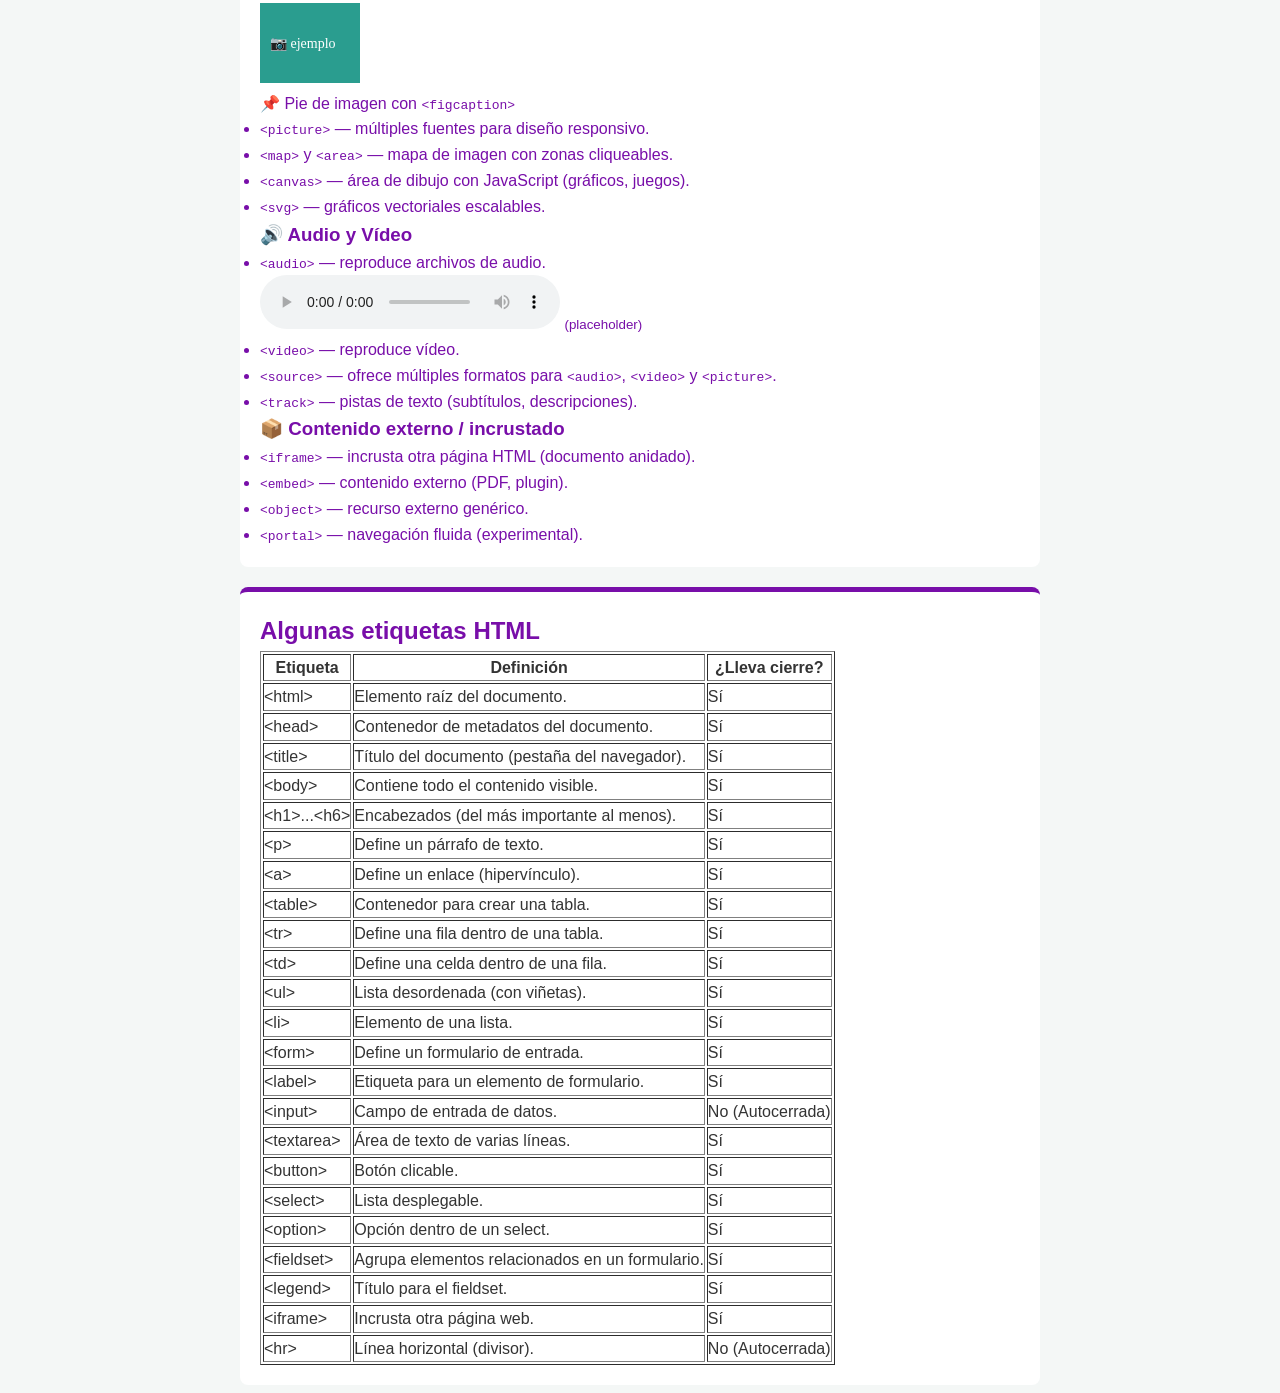
<file: Manejo doc html.html>
<!DOCTYPE html>
<html lang="es">
<head>
  <meta charset="UTF-8">
  <meta name="viewport" content="width=device-width, initial-scale=1.0">
  <title>Guía esencial de HTML · Estructura, etiquetas y elementos interactivos</title>
  
  <link rel="stylesheet" href="Estilo pag.CSS" />
  
</head>
<body>

  <!-- ENCABEZADO PRINCIPAL -->
  <header>
    <h1>🌐 HTML: el lenguaje de marcado que estructura la Web</h1> <br>
    <p>HTML (HyperText Markup Language) no es un lenguaje de programación; es un <em>lenguaje de marcado</em> que define la estructura y el significado del contenido. Mediante etiquetas, encerramos partes del contenido para que se comporten o se muestren de determinada manera.</p>
    
    <br>
  </header>
  
      <br>
    <h2>Inicio</h2>    
    
    <a href="Index.html">Contenidos</a>
        <br>

  <!-- SECCIÓN 1: DEFINICIÓN Y PARTES DE UN ELEMENTO -->
  <section class="contenido">
    <h2>📌 ¿Qué es un elemento HTML?</h2>
    <p>Un elemento HTML se compone de:</p>
    <ol>
      <li><strong>Etiqueta de apertura</strong>: nombre del elemento entre paréntesis angulares <code>&lt;p&gt;</code>. Marca el inicio.</li>
      <li><strong>Etiqueta de cierre</strong>: igual pero con barra diagonal <code>&lt;/p&gt;</code>. Indica el final.</li>
      <li><strong>Contenido</strong>: texto, imágenes u otros elementos.</li>
      <li><strong>Elemento</strong> = etiqueta apertura + contenido + etiqueta cierre.</li>
    </ol>
    <div>
      <p><span>🔹 Ejemplo de párrafo</span></p>
      <pre><code>&lt;p&gt;Este es un párrafo de ejemplo.&lt;/p&gt;</code></pre>
    </div>
    <p>Las etiquetas pueden convertir una palabra en <a href="#">hipervínculo</a>, aplicar <strong>negrita</strong>, <em>cursiva</em>, etc.</p>
  </section>

  <!-- SECCIÓN 2: ESTRUCTURA BÁSICA DE UN DOCUMENTO -->
  <section class="Contenido">
    <h2>🧱 Estructura fundamental de un documento HTML</h2>
    <pre><code>&lt;!DOCTYPE html&gt;
&lt;html&gt;
  &lt;head&gt;
    &lt;meta charset="utf-8"&gt;
    &lt;title&gt;Título de la página&lt;/title&gt;
  &lt;/head&gt;
  &lt;body&gt;
    &lt;!-- Contenido visible --&gt;
  &lt;/body&gt;
&lt;/html&gt;</code></pre>
    <ul>
      <li><code>&lt;!DOCTYPE html&gt;</code> — Declaración obligatoria (hoy en día asegura el modo estándar).</li>
      <li><code>&lt;html&gt;</code> — Elemento raíz que envuelve todo el contenido.</li>
      <li><code>&lt;head&gt;</code> — Contenedor de metadatos: título, codificación, estilos, etc. (no visible).</li>
      <li><code>&lt;meta charset="utf-8"&gt;</code> — Define el juego de caracteres universal (UTF-8).</li>
      <li><code>&lt;title&gt;</code> — Título que aparece en la pestaña del navegador.</li>
      <li><code>&lt;body&gt;</code> — Todo el contenido que se muestra al usuario (texto, imágenes, vídeos…).</li>
    </ul>
  </section>

  <!-- SECCIÓN 3: FORMATO DE TEXTO -->
  <section class="contenido">
    <h2>✍️ Etiquetas de formato de texto</h2>
    <p>HTML ofrece elementos para dar jerarquía y énfasis al texto.</p>
    <table>
      <thead>
        <tr><th>Etiqueta</th><th>Función</th></tr>
      </thead>
      <tbody>
        <tr><td><code>&lt;p&gt;</code></td><td>Párrafo</td></tr>
        <tr><td><code>&lt;h1&gt;</code> … <code>&lt;h6&gt;</code></td><td>Encabezados (niveles de título)</td></tr>
        <tr><td><code>&lt;strong&gt;</code> / <code>&lt;b&gt;</code></td><td>Negrita (semántica / visual)</td></tr>
        <tr><td><code>&lt;em&gt;</code> / <code>&lt;i&gt;</code></td><td>Cursiva (énfasis / voz alternativa)</td></tr>
        <tr><td><code>&lt;u&gt;</code></td><td>Subrayado</td></tr>
        <tr><td><code>&lt;ul&gt;, &lt;ol&gt;, &lt;li&gt;</code></td><td>Listas sin orden, ordenadas y elementos de lista</td></tr>
      </tbody>
    </table>
    <div>
      <h3>🔤 Ejemplo en vivo (con <code>contenteditable</code>)</h3>
      <p contenteditable="true">
        ✏️ <strong>Haz clic y edita este texto</strong> — gracias al atributo <code>contenteditable="true"</code>.
      </p>
      <p><small>* El atributo <code>contenteditable</code> permite edición en tiempo real en el navegador.</small></p>
    </div>
  </section>

  <!-- SECCIÓN 4: IMÁGENES Y EDICIÓN -->
  <section class="contenido">
    <h2>🖼️ Inserción y edición de imágenes</h2>
    <h3>Etiqueta <code>&lt;img&gt;</code></h3>
    <pre><code>&lt;img src="ruta-imagen.jpg" alt="Descripción alternativa"&gt;</code></pre>
    <p>El atributo <code>alt</code> es fundamental para accesibilidad y SEO.</p>
    
    <h3>Subir imágenes desde el dispositivo</h3>
    <pre><code>&lt;input type="file" accept="image/*"&gt;</code></pre>
    <p><input type="file" accept="image/*"> ← ejemplo funcional (selecciona una imagen).</p>
    
    <h3>📝 Edición de contenido en vivo</h3>
    <p>El atributo global <code>contenteditable</code> convierte cualquier elemento en editable:</p>
    <ul>
      <li><code>contenteditable="true"</code> → editable</li>
      <li><code>contenteditable="false"</code> → bloqueado</li>
      <li><code>contenteditable</code> (vacío) → se interpreta como <code>true</code></li>
    </ul>
  </section>

  <!-- SECCIÓN 5: ELEMENTOS INTERACTIVOS -->
  <section class="contenido">
    <h2>⚙️ Elementos interactivos</h2>
    <p>Permiten al usuario introducir datos, realizar acciones y modificar la página.</p>
    
    <h3>📋 Formularios y controles de entrada (<code>&lt;form&gt;</code>)</h3>
    <p><code>&lt;input&gt;</code> es el más versátil; su comportamiento lo define el atributo <code>type</code>.</p>
    
    <h4>Tipos de <code>&lt;input&gt;</code> destacados</h4>
    <ul>
      <li><strong>Texto</strong>: <code>text</code>, <code>password</code>, <code>email</code>, <code>search</code>, <code>tel</code>, <code>url</code>, <code>number</code>.</li>
      <li><strong>Selección</strong>: <code>checkbox</code> (múltiple), <code>radio</code> (única).</li>
      <li><strong>Fecha / hora</strong>: <code>date</code>, <code>time</code>, <code>datetime-local</code>, <code>month</code>, <code>week</code>.</li>
      <li><strong>Controles especiales</strong>: <code>color</code> (selector), <code>range</code> (deslizador), <code>file</code> (archivo).</li>
      <li><strong>Botones</strong>: <code>submit</code>, <code>reset</code>, <code>button</code>.</li>
      <li><code>hidden</code> (oculto) e <code>image</code> (botón gráfico).</li>
    </ul>
    
    <h4>Otros controles importantes</h4>
    <ul>
      <li><code>&lt;textarea&gt;</code> → campo multilínea.</li>
      <li><code>&lt;select&gt;</code> y <code>&lt;option&gt;</code> → menú desplegable.</li>
      <li><code>&lt;button&gt;</code> → botón personalizable.</li>
      <li><code>&lt;datalist&gt;</code> → sugerencias para un <code>&lt;input&gt;</code>.</li>
      <li><code>&lt;output&gt;</code> → muestra resultado de un cálculo.</li>
      <li><code>&lt;fieldset&gt;</code> + <code>&lt;legend&gt;</code> → agrupan controles.</li>
      <li><code>&lt;label&gt;</code> → etiqueta asociada a un control (mejora accesibilidad).</li>
      <li><code>&lt;meter&gt;</code> y <code>&lt;progress&gt;</code> → medición y progreso.</li>
    </ul>
    
    <div>
      <h4>🧪 Mini formulario de demostración</h4>
      <form onsubmit="event.preventDefault(); alert('Formulario enviado (simulación)');">
        <label>Nombre: <input type="text" placeholder="Escribe tu nombre"></label><br><br>
        <label>Color favorito: <input type="color" value="#2a9d8f"></label><br><br>
        <label>Nivel (1-10): <input type="range" min="1" max="10" value="7"></label><br><br>
        <label><input type="checkbox"> Acepto los términos</label><br><br>
        <button type="submit">Enviar</button>
      </form>
    </div>

    <h3>🧩 Elementos de interacción directa</h3>
    <ul>
      <li><code>&lt;details&gt;</code> y <code>&lt;summary&gt;</code> → acordeón que muestra/oculta contenido.
        <details>
          <summary>Haz clic para ver más (ejemplo)</summary>
          <p>Este contenido estaba oculto. Se puede agrupar con el atributo <code>name</code>.</p>
        </details>
      </li>
      <li><code>&lt;dialog&gt;</code> → caja de diálogo modal o no modal.</li>
      <li>Comandos: definidos con <code>&lt;a&gt;</code>, <code>&lt;button&gt;</code>, <code>&lt;input&gt;</code>, y el atributo <code>accesskey</code>.</li>
    </ul>

    <h3>🔧 Atributos globales interactivos</h3>
    <table>
      <tr><th>Atributo</th><th>Descripción</th></tr>
      <tr><td><code>contenteditable</code></td><td>Habilita edición en vivo.</td></tr>
      <tr><td><code>draggable</code></td><td>Permite arrastrar el elemento.</td></tr>
      <tr><td><code>hidden</code></td><td>Oculta el elemento.</td></tr>
      <tr><td><code>spellcheck</code></td><td>Activa/desactiva corrección ortográfica.</td></tr>
      <tr><td><code>tabindex</code></td><td>Controla el orden de tabulación.</td></tr>
      <tr><td><code>accesskey</code></td><td>Define atajo de teclado.</td></tr>
    </table>
  </section>

  <!-- SECCIÓN 6: ELEMENTOS MULTIMEDIA -->
  <section class="contenido">
    <h2>🖼️🎵 Elementos multimedia</h2>
    <p>HTML permite incrustar imágenes, audio, vídeo y contenido externo.</p>
    
    <h3>🖼️ Imágenes y gráficos</h3>
    <ul>
      <li><code>&lt;img&gt;</code> — imagen simple.</li>
      <li><code>&lt;figure&gt;</code> + <code>&lt;figcaption&gt;</code> — imagen con leyenda.
        <figure>
          <img src="data:image/svg+xml,%3Csvg xmlns='http://www.w3.org/2000/svg' width='100' height='80' viewBox='0 0 100 80'%3E%3Crect width='100' height='80' fill='%232a9d8f'/%3E%3Ctext x='10' y='45' fill='white' font-size='14'%3E📷 ejemplo%3C/text%3E%3C/svg%3E" alt="Imagen decorativa de ejemplo">
          <figcaption>📌 Pie de imagen con <code>&lt;figcaption&gt;</code></figcaption>
        </figure>
      </li>
      <li><code>&lt;picture&gt;</code> — múltiples fuentes para diseño responsivo.</li>
      <li><code>&lt;map&gt;</code> y <code>&lt;area&gt;</code> — mapa de imagen con zonas cliqueables.</li>
      <li><code>&lt;canvas&gt;</code> — área de dibujo con JavaScript (gráficos, juegos).</li>
      <li><code>&lt;svg&gt;</code> — gráficos vectoriales escalables.</li>
    </ul>

    <h3>🔊 Audio y Vídeo</h3>
    <ul>
      <li><code>&lt;audio&gt;</code> — reproduce archivos de audio.
        <br><audio controls src="[data-uri]">Tu navegador no soporta audio.</audio> <small>(placeholder)</small>
      </li>
      <li><code>&lt;video&gt;</code> — reproduce vídeo.</li>
      <li><code>&lt;source&gt;</code> — ofrece múltiples formatos para <code>&lt;audio&gt;</code>, <code>&lt;video&gt;</code> y <code>&lt;picture&gt;</code>.</li>
      <li><code>&lt;track&gt;</code> — pistas de texto (subtítulos, descripciones).</li>
    </ul>

    <h3>📦 Contenido externo / incrustado</h3>
    <ul>
      <li><code>&lt;iframe&gt;</code> — incrusta otra página HTML (documento anidado).</li>
      <li><code>&lt;embed&gt;</code> — contenido externo (PDF, plugin).</li>
      <li><code>&lt;object&gt;</code> — recurso externo genérico.</li>
      <li><code>&lt;portal&gt;</code> — navegación fluida (experimental).</li>
    </ul>
  </section>



  <!-- CIERRE / REFERENCIA RÁPIDA -->
  
  <section class="contenido">
      
       <h2>Algunas etiquetas HTML</h2>
      
  <table border="1">
  <thead>
    <tr>
      <th>Etiqueta</th>
      <th>Definición</th>
      <th>¿Lleva cierre?</th>
    </tr>
  </thead>
  <tbody>
    <tr><td>&lt;html&gt;</td><td>Elemento raíz del documento.</td><td>Sí</td></tr>
    <tr><td>&lt;head&gt;</td><td>Contenedor de metadatos del documento.</td><td>Sí</td></tr>
    <tr><td>&lt;title&gt;</td><td>Título del documento (pestaña del navegador).</td><td>Sí</td></tr>
    <tr><td>&lt;body&gt;</td><td>Contiene todo el contenido visible.</td><td>Sí</td></tr>
    <tr><td>&lt;h1&gt;...&lt;h6&gt;</td><td>Encabezados (del más importante al menos).</td><td>Sí</td></tr>
    <tr><td>&lt;p&gt;</td><td>Define un párrafo de texto.</td><td>Sí</td></tr>
    <tr><td>&lt;a&gt;</td><td>Define un enlace (hipervínculo).</td><td>Sí</td></tr>
    <tr><td>&lt;table&gt;</td><td>Contenedor para crear una tabla.</td><td>Sí</td></tr>
    <tr><td>&lt;tr&gt;</td><td>Define una fila dentro de una tabla.</td><td>Sí</td></tr>
    <tr><td>&lt;td&gt;</td><td>Define una celda dentro de una fila.</td><td>Sí</td></tr>
    <tr><td>&lt;ul&gt;</td><td>Lista desordenada (con viñetas).</td><td>Sí</td></tr>
    <tr><td>&lt;li&gt;</td><td>Elemento de una lista.</td><td>Sí</td></tr>
    <tr><td>&lt;form&gt;</td><td>Define un formulario de entrada.</td><td>Sí</td></tr>
    <tr><td>&lt;label&gt;</td><td>Etiqueta para un elemento de formulario.</td><td>Sí</td></tr>
    <tr><td>&lt;input&gt;</td><td>Campo de entrada de datos.</td><td>No (Autocerrada)</td></tr>
    <tr><td>&lt;textarea&gt;</td><td>Área de texto de varias líneas.</td><td>Sí</td></tr>
    <tr><td>&lt;button&gt;</td><td>Botón clicable.</td><td>Sí</td></tr>
    <tr><td>&lt;select&gt;</td><td>Lista desplegable.</td><td>Sí</td></tr>
    <tr><td>&lt;option&gt;</td><td>Opción dentro de un select.</td><td>Sí</td></tr>
    <tr><td>&lt;fieldset&gt;</td><td>Agrupa elementos relacionados en un formulario.</td><td>Sí</td></tr>
    <tr><td>&lt;legend&gt;</td><td>Título para el fieldset.</td><td>Sí</td></tr>
    <tr><td>&lt;iframe&gt;</td><td>Incrusta otra página web.</td><td>Sí</td></tr>
    <tr><td>&lt;hr&gt;</td><td>Línea horizontal (divisor).</td><td>No (Autocerrada)</td></tr>
  </tbody>
</table>
    </section>

  <!-- Pequeño script opcional para mostrar funcionalidad de contenteditable -->
  <script>
    (function() {
      // Solo para resaltar que el atributo funciona.
      console.log('Página estructurada con HTML semántico. ¡Explora los ejemplos interactivos!');
    })();
  </script>
</body>
</html>
</file>
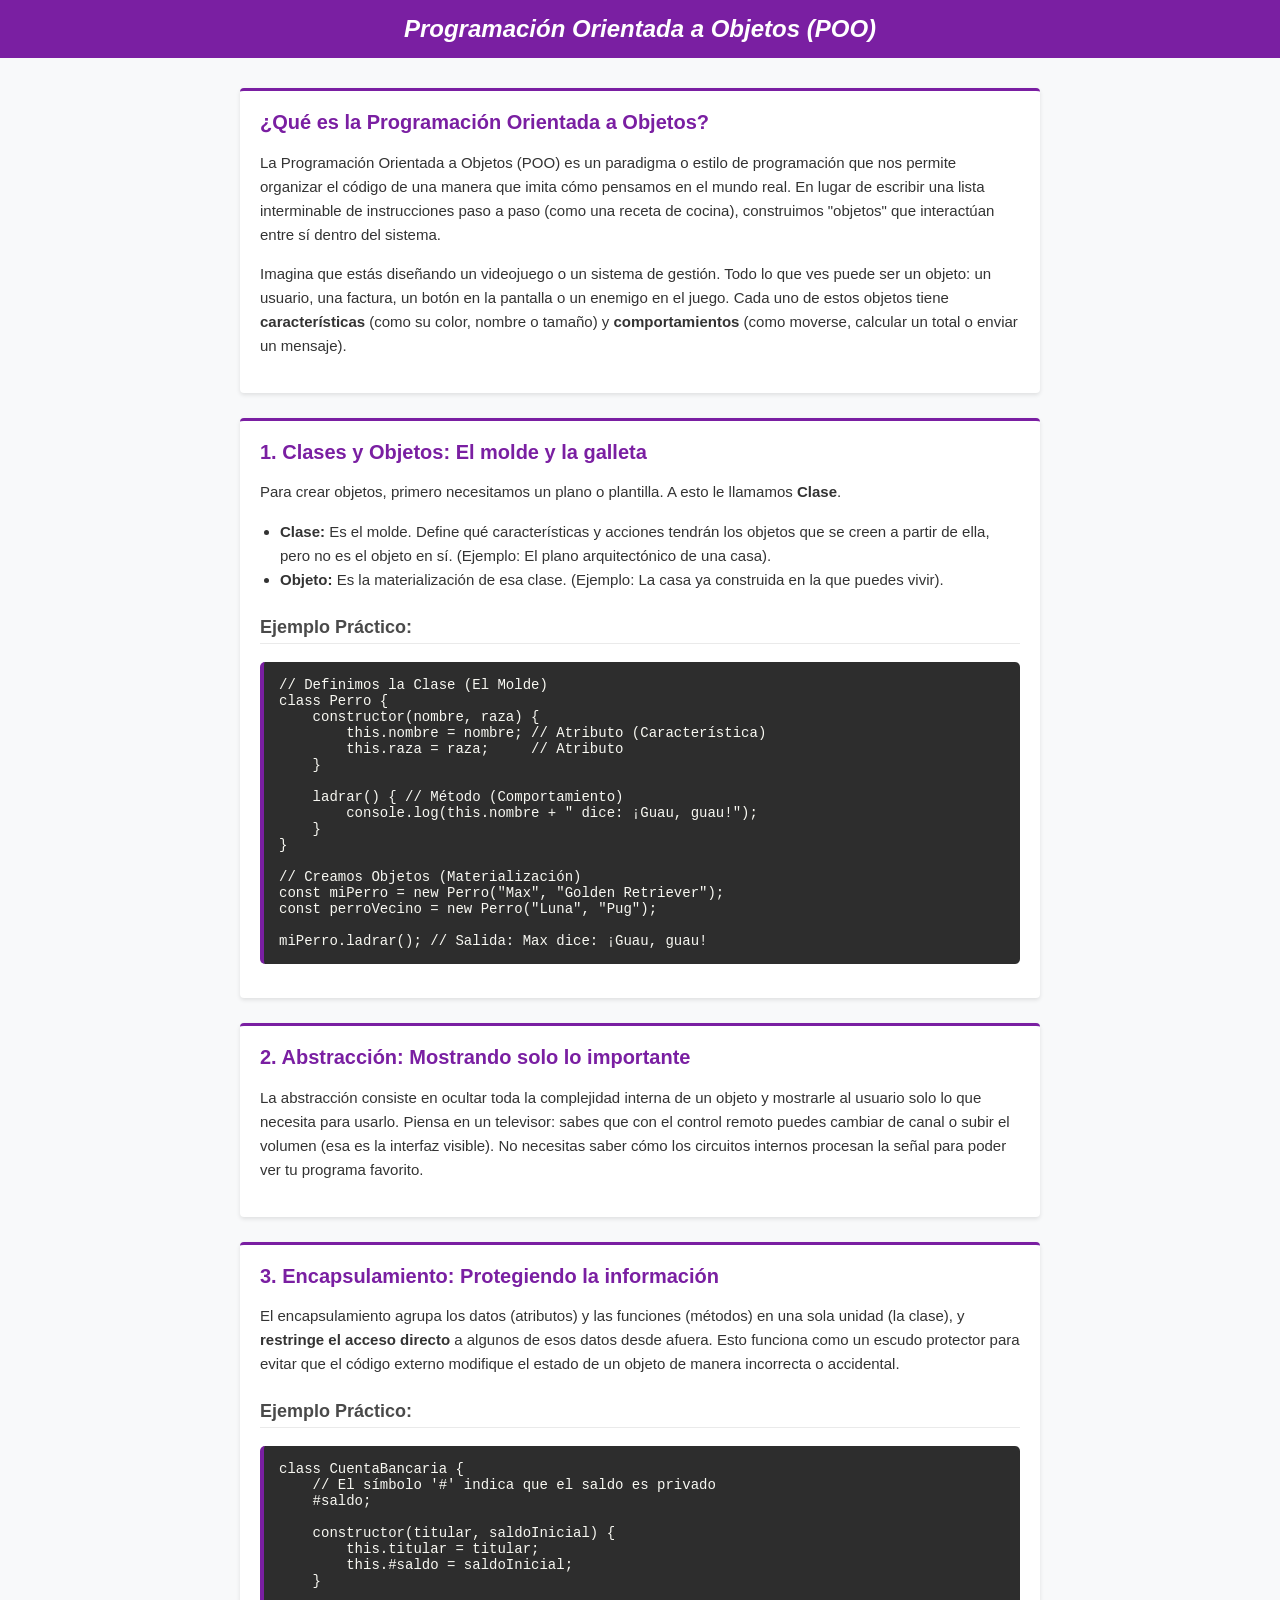
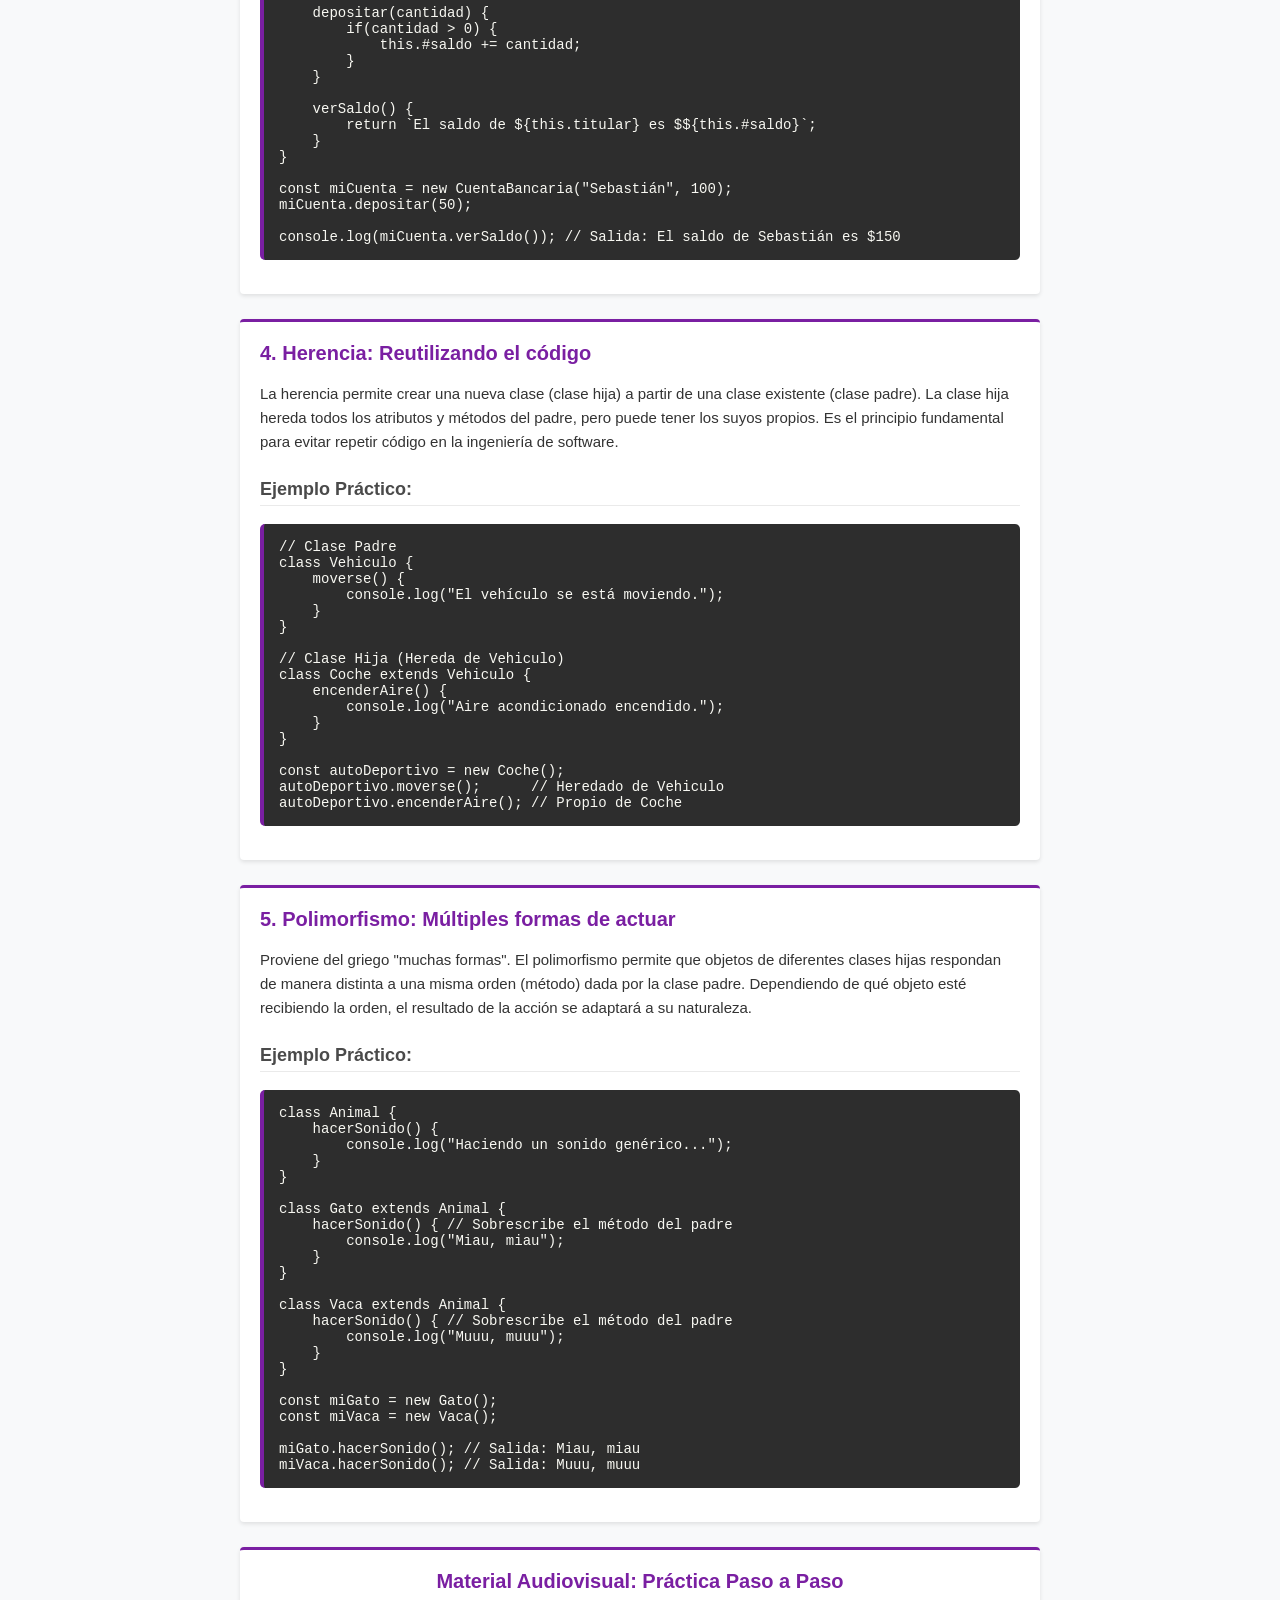
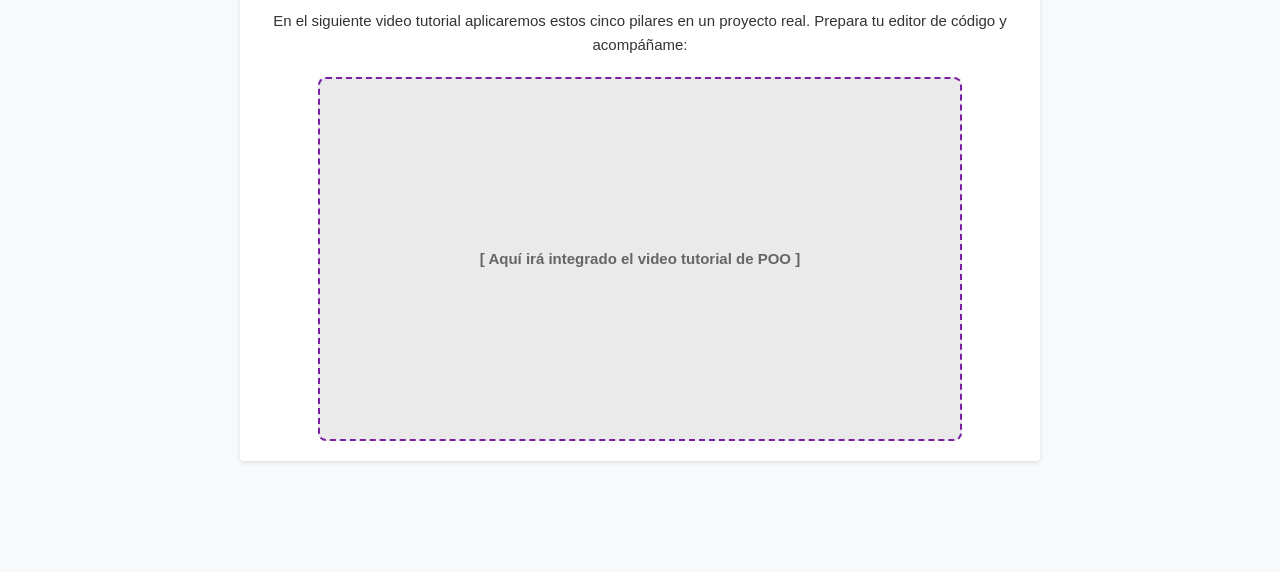
<file: POO.html>
<!DOCTYPE html>
<html lang="es">
<head>
    <meta charset="UTF-8">
    <meta name="viewport" content="width=device-width, initial-scale=1.0">
    <title>POO - Repositorio de Contenidos</title>
    
    <link rel="stylesheet" href="stylePOO.css">
</head>
<body>

    <header class="poo-header">
        <h1>Programación Orientada a Objetos (POO)</h1>
    </header>

    <div class="poo-container">
        
        <div class="poo-card">
            <h2>¿Qué es la Programación Orientada a Objetos?</h2>
            <p>La Programación Orientada a Objetos (POO) es un paradigma o estilo de programación que nos permite organizar el código de una manera que imita cómo pensamos en el mundo real. En lugar de escribir una lista interminable de instrucciones paso a paso (como una receta de cocina), construimos "objetos" que interactúan entre sí dentro del sistema.</p>
            <p>Imagina que estás diseñando un videojuego o un sistema de gestión. Todo lo que ves puede ser un objeto: un usuario, una factura, un botón en la pantalla o un enemigo en el juego. Cada uno de estos objetos tiene <strong>características</strong> (como su color, nombre o tamaño) y <strong>comportamientos</strong> (como moverse, calcular un total o enviar un mensaje).</p>
        </div>

        <div class="poo-card">
            <h2>1. Clases y Objetos: El molde y la galleta</h2>
            <p>Para crear objetos, primero necesitamos un plano o plantilla. A esto le llamamos <strong>Clase</strong>.</p>
            <ul>
                <li><strong>Clase:</strong> Es el molde. Define qué características y acciones tendrán los objetos que se creen a partir de ella, pero no es el objeto en sí. (Ejemplo: El plano arquitectónico de una casa).</li>
                <li><strong>Objeto:</strong> Es la materialización de esa clase. (Ejemplo: La casa ya construida en la que puedes vivir).</li>
            </ul>
            
            <h3>Ejemplo Práctico:</h3>
            <pre><code>// Definimos la Clase (El Molde)
class Perro {
    constructor(nombre, raza) {
        this.nombre = nombre; // Atributo (Característica)
        this.raza = raza;     // Atributo
    }

    ladrar() { // Método (Comportamiento)
        console.log(this.nombre + " dice: ¡Guau, guau!");
    }
}

// Creamos Objetos (Materialización)
const miPerro = new Perro("Max", "Golden Retriever");
const perroVecino = new Perro("Luna", "Pug");

miPerro.ladrar(); // Salida: Max dice: ¡Guau, guau!
</code></pre>
        </div>

        <div class="poo-card">
            <h2>2. Abstracción: Mostrando solo lo importante</h2>
            <p>La abstracción consiste en ocultar toda la complejidad interna de un objeto y mostrarle al usuario solo lo que necesita para usarlo. Piensa en un televisor: sabes que con el control remoto puedes cambiar de canal o subir el volumen (esa es la interfaz visible). No necesitas saber cómo los circuitos internos procesan la señal para poder ver tu programa favorito.</p>
        </div>

        <div class="poo-card">
            <h2>3. Encapsulamiento: Protegiendo la información</h2>
            <p>El encapsulamiento agrupa los datos (atributos) y las funciones (métodos) en una sola unidad (la clase), y <strong>restringe el acceso directo</strong> a algunos de esos datos desde afuera. Esto funciona como un escudo protector para evitar que el código externo modifique el estado de un objeto de manera incorrecta o accidental.</p>
            
            <h3>Ejemplo Práctico:</h3>
            <pre><code>class CuentaBancaria {
    // El símbolo '#' indica que el saldo es privado
    #saldo; 

    constructor(titular, saldoInicial) {
        this.titular = titular;
        this.#saldo = saldoInicial;
    }

    depositar(cantidad) {
        if(cantidad > 0) {
            this.#saldo += cantidad;
        }
    }

    verSaldo() {
        return `El saldo de ${this.titular} es $${this.#saldo}`;
    }
}

const miCuenta = new CuentaBancaria("Sebastián", 100);
miCuenta.depositar(50);

console.log(miCuenta.verSaldo()); // Salida: El saldo de Sebastián es $150
</code></pre>
        </div>

        <div class="poo-card">
            <h2>4. Herencia: Reutilizando el código</h2>
            <p>La herencia permite crear una nueva clase (clase hija) a partir de una clase existente (clase padre). La clase hija hereda todos los atributos y métodos del padre, pero puede tener los suyos propios. Es el principio fundamental para evitar repetir código en la ingeniería de software.</p>
            
            <h3>Ejemplo Práctico:</h3>
            <pre><code>// Clase Padre
class Vehiculo {
    moverse() {
        console.log("El vehículo se está moviendo.");
    }
}

// Clase Hija (Hereda de Vehiculo)
class Coche extends Vehiculo {
    encenderAire() {
        console.log("Aire acondicionado encendido.");
    }
}

const autoDeportivo = new Coche();
autoDeportivo.moverse();      // Heredado de Vehiculo
autoDeportivo.encenderAire(); // Propio de Coche
</code></pre>
        </div>

        <div class="poo-card">
            <h2>5. Polimorfismo: Múltiples formas de actuar</h2>
            <p>Proviene del griego "muchas formas". El polimorfismo permite que objetos de diferentes clases hijas respondan de manera distinta a una misma orden (método) dada por la clase padre. Dependiendo de qué objeto esté recibiendo la orden, el resultado de la acción se adaptará a su naturaleza.</p>
            
            <h3>Ejemplo Práctico:</h3>
            <pre><code>class Animal {
    hacerSonido() {
        console.log("Haciendo un sonido genérico...");
    }
}

class Gato extends Animal {
    hacerSonido() { // Sobrescribe el método del padre
        console.log("Miau, miau");
    }
}

class Vaca extends Animal {
    hacerSonido() { // Sobrescribe el método del padre
        console.log("Muuu, muuu");
    }
}

const miGato = new Gato();
const miVaca = new Vaca();

miGato.hacerSonido(); // Salida: Miau, miau
miVaca.hacerSonido(); // Salida: Muuu, muuu
</code></pre>
        </div>

        <div class="poo-card video-section">
            <h2>Material Audiovisual: Práctica Paso a Paso</h2>
            <p>En el siguiente video tutorial aplicaremos estos cinco pilares en un proyecto real. Prepara tu editor de código y acompáñame:</p>
            
            <div class="video-placeholder">
                <p>[ Aquí irá integrado el video tutorial de POO ]</p>
            </div>
            
        </div>

    </div>

</body>
</html>
</file>
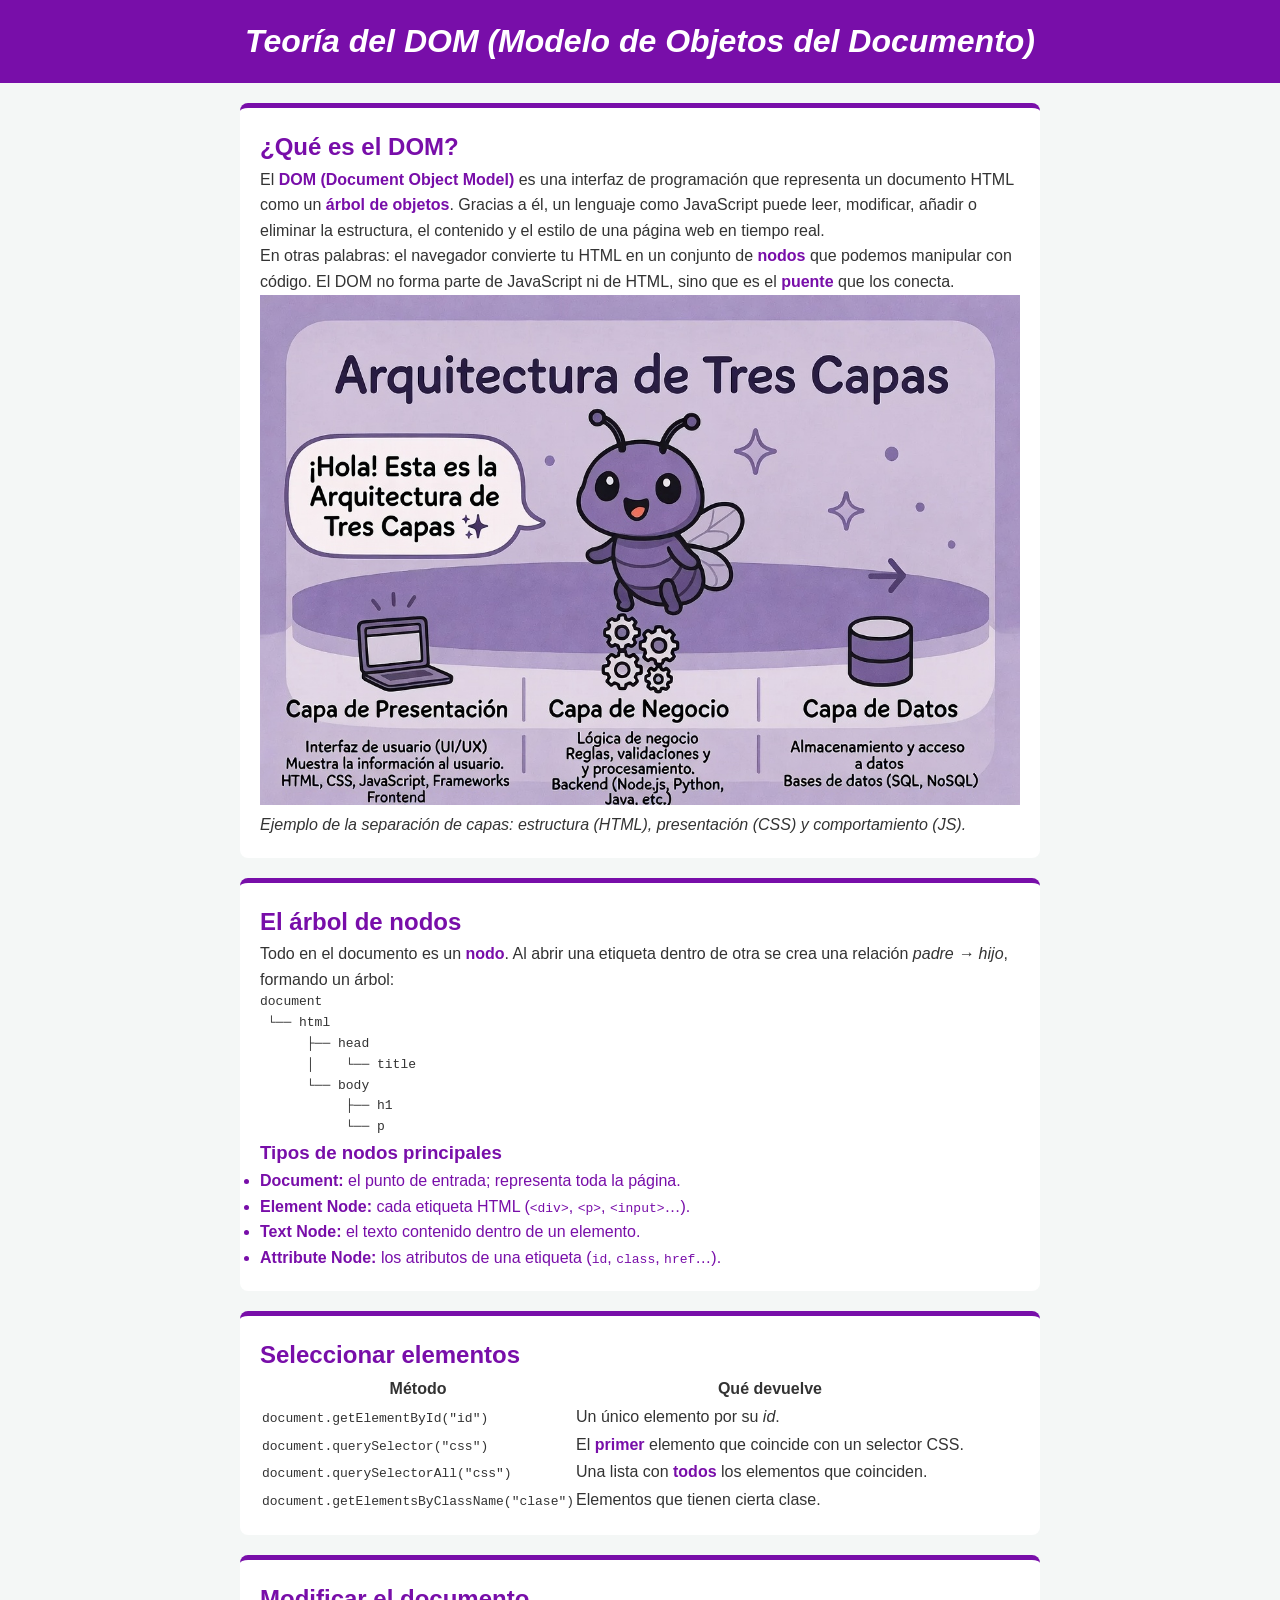
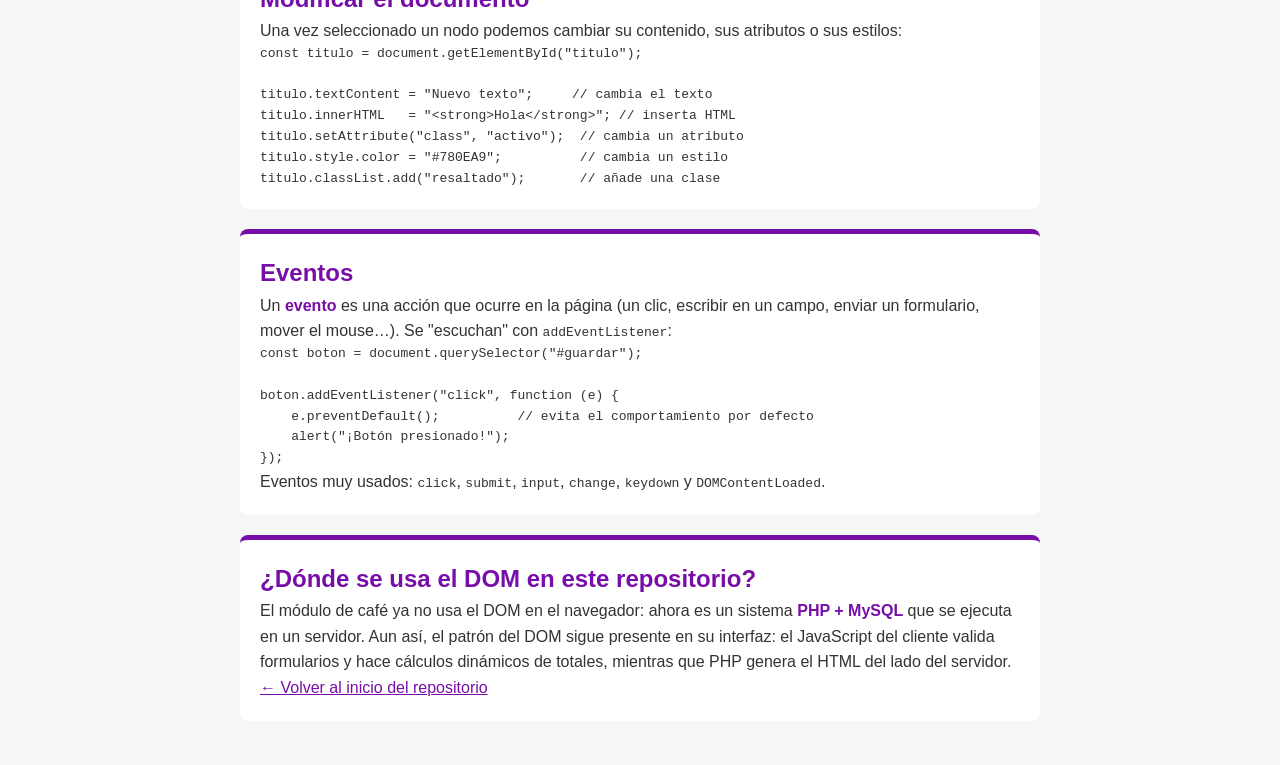
<file: Teoria-DOM.html>
<!DOCTYPE html>
<html lang="es">
<head>
    <meta charset="UTF-8">
    <meta name="viewport" content="width=device-width, initial-scale=1.0">
    <title>Teoría del DOM | Repositorio de Contenidos</title>
    <link rel="stylesheet" href="Estilo pag.CSS">
    <link rel="icon" type="image.jpg" href="Image/icon.jpg">
</head>
<body>

    <header>
        <h1><em>Teoría del DOM (Modelo de Objetos del Documento)</em></h1>
    </header>

    <main class="contenido">
        <h2>¿Qué es el DOM?</h2>
        <p>El <strong>DOM (Document Object Model)</strong> es una interfaz de programación que representa
        un documento HTML como un <strong>árbol de objetos</strong>. Gracias a él, un lenguaje como
        JavaScript puede leer, modificar, añadir o eliminar la estructura, el contenido y el estilo de una
        página web en tiempo real.</p>
        <p>En otras palabras: el navegador convierte tu HTML en un conjunto de <strong>nodos</strong> que
        podemos manipular con código. El DOM no forma parte de JavaScript ni de HTML, sino que es el
        <strong>puente</strong> que los conecta.</p>

        <img src="Image/Desarrollo Web/Tres capas.jpg" width="100%" alt="Estructura por capas de una página web">
        <p><em>Ejemplo de la separación de capas: estructura (HTML), presentación (CSS) y comportamiento (JS).</em></p>
    </main>

    <section class="contenido">
        <h2>El árbol de nodos</h2>
        <p>Todo en el documento es un <strong>nodo</strong>. Al abrir una etiqueta dentro de otra se crea una
        relación <em>padre → hijo</em>, formando un árbol:</p>
        <pre><code>document
 └── html
      ├── head
      │    └── title
      └── body
           ├── h1
           └── p</code></pre>

        <h3>Tipos de nodos principales</h3>
        <ul>
            <li><strong>Document:</strong> el punto de entrada; representa toda la página.</li>
            <li><strong>Element Node:</strong> cada etiqueta HTML (<code>&lt;div&gt;</code>, <code>&lt;p&gt;</code>, <code>&lt;input&gt;</code>…).</li>
            <li><strong>Text Node:</strong> el texto contenido dentro de un elemento.</li>
            <li><strong>Attribute Node:</strong> los atributos de una etiqueta (<code>id</code>, <code>class</code>, <code>href</code>…).</li>
        </ul>
    </section>

    <section class="contenido">
        <h2>Seleccionar elementos</h2>
        <table>
            <tr><th>Método</th><th>Qué devuelve</th></tr>
            <tr><td><code>document.getElementById("id")</code></td><td>Un único elemento por su <em>id</em>.</td></tr>
            <tr><td><code>document.querySelector("css")</code></td><td>El <strong>primer</strong> elemento que coincide con un selector CSS.</td></tr>
            <tr><td><code>document.querySelectorAll("css")</code></td><td>Una lista con <strong>todos</strong> los elementos que coinciden.</td></tr>
            <tr><td><code>document.getElementsByClassName("clase")</code></td><td>Elementos que tienen cierta clase.</td></tr>
        </table>
    </section>

    <section class="contenido">
        <h2>Modificar el documento</h2>
        <p>Una vez seleccionado un nodo podemos cambiar su contenido, sus atributos o sus estilos:</p>
        <pre><code>const titulo = document.getElementById("titulo");

titulo.textContent = "Nuevo texto";     // cambia el texto
titulo.innerHTML   = "&lt;strong&gt;Hola&lt;/strong&gt;"; // inserta HTML
titulo.setAttribute("class", "activo");  // cambia un atributo
titulo.style.color = "#780EA9";          // cambia un estilo
titulo.classList.add("resaltado");       // añade una clase</code></pre>
    </section>

    <section class="contenido">
        <h2>Eventos</h2>
        <p>Un <strong>evento</strong> es una acción que ocurre en la página (un clic, escribir en un campo,
        enviar un formulario, mover el mouse…). Se "escuchan" con <code>addEventListener</code>:</p>
        <pre><code>const boton = document.querySelector("#guardar");

boton.addEventListener("click", function (e) {
    e.preventDefault();          // evita el comportamiento por defecto
    alert("¡Botón presionado!");
});</code></pre>
        <p>Eventos muy usados: <code>click</code>, <code>submit</code>, <code>input</code>,
        <code>change</code>, <code>keydown</code> y <code>DOMContentLoaded</code>.</p>
    </section>

    <section class="contenido">
        <h2>¿Dónde se usa el DOM en este repositorio?</h2>
        <p>El módulo de café ya no usa el DOM en el navegador: ahora es un sistema <strong>PHP + MySQL</strong>
        que se ejecuta en un servidor. Aun así, el patrón del DOM sigue presente en su interfaz: el JavaScript
        del cliente valida formularios y hace cálculos dinámicos de totales, mientras que PHP genera el HTML
        del lado del servidor.</p>
        <p><a href="Index.html">&larr; Volver al inicio del repositorio</a></p>
    </section>

<br>

</body>
</html>
</file>
<file: Estilo pag.CSS>
/* Definición de variables globales para fácil mantenimiento */
:root {
    --color-primario: #780EA9;       /* morado profesional */
    --color-secundario: #FF7A00;     /* Naranja vibrante */
    --color-fondo: #f4f7f6;          /* Gris muy claro */
    --color-texto: #333333;          /* Gris oscuro para legibilidad */
    --color-blanco: #ffffff;
}

/* Reset básico */
* {
    margin: 0;
    padding: 0;
    box-sizing: border-box;
}

body {
    font-family: 'Segoe UI', Tahoma, Geneva, Verdana, sans-serif;
    background-color: var(--color-fondo);
    color: var(--color-texto);
    line-height: 1.6;
}

/* Encabezado */
header {
    background-color: var(--color-primario);
    color: var(--color-blanco);
    padding: 1rem;
    text-align: center;
}

/* Contenedor principal */
.contenido {
    max-width: 800px;
    margin: 20px auto;
    padding: 20px;
    background: var(--color-blanco);
    border-top: 5px solid var(--color-primario);
    border-radius: 8px;
}
/* Strong */

strong {
    
    color: var(--color-primario);
    
       }

h2 {
    
    color: var(--color-primario);
    
} 

h3 {
    
    color: var(--color-primario);
    
}

h4 {
    
    color: var(--color-primario);
    
}

li {
    color: var(--color-primario);
}

a {
    color: var(--color-primario);
}

summary{
    
    color: var(--color-primario);
    font-size: h4;
}
</file>
<file: stylePOO.css>
/* =========================================
   ESTILOS GENERALES (Fondo y tipografía)
   ========================================= */
body {
    font-family: Arial, sans-serif;
    background-color: #f8f9fa;
    margin: 0;
    padding: 0;
    color: #333;
}

p, li {
    line-height: 1.6;
    font-size: 15px;
}

ul {
    padding-left: 20px;
}

/* =========================================
   ESTILOS EXCLUSIVOS PARA LA PÁGINA DE POO
   ========================================= */
.poo-header {
    background-color: #7a1fa2;
    color: white;
    text-align: center;
    padding: 15px 0;
}

.poo-header h1 {
    margin: 0;
    font-style: italic;
    font-size: 24px;
}

/* Contenedor principal forzado en bloque para evitar desconfiguración */
.poo-container {
    max-width: 800px;
    margin: 30px auto;
    padding: 0 20px;
    display: block !important; 
}

/* Tarjetas de contenido */
.poo-card {
    background-color: white;
    border-top: 3px solid #7a1fa2;
    border-radius: 4px;
    padding: 20px;
    margin-bottom: 25px;
    box-shadow: 0 2px 4px rgba(0,0,0,0.1);
    display: block;
    width: 100%;
    box-sizing: border-box;
}

.poo-card h2 {
    color: #7a1fa2;
    margin-top: 0;
    font-size: 20px;
}

.poo-card h3 {
    color: #4a4a4a;
    font-size: 18px;
    border-bottom: 1px solid #eaeaea;
    padding-bottom: 5px;
    margin-top: 25px;
}

/* Estilo oscuro para las cajas de código (tipo consola) */
.poo-card pre {
    background-color: #2d2d2d;
    color: #f8f8f2;
    padding: 15px;
    border-radius: 5px;
    overflow-x: auto;
    font-size: 14px;
    border-left: 4px solid #7a1fa2;
    margin-top: 10px;
}

.poo-card code {
    font-family: 'Courier New', Courier, monospace;
}

/* Estructura para el área del video */
.poo-card.video-section {
    text-align: center;
}

.video-placeholder {
    width: 100%;
    max-width: 640px;
    height: 360px;
    background-color: #eaeaea;
    border: 2px dashed #7a1fa2;
    border-radius: 8px;
    display: flex;
    align-items: center;
    justify-content: center;
    margin: 20px auto 0;
    color: #666;
    font-weight: bold;
}
</file>
